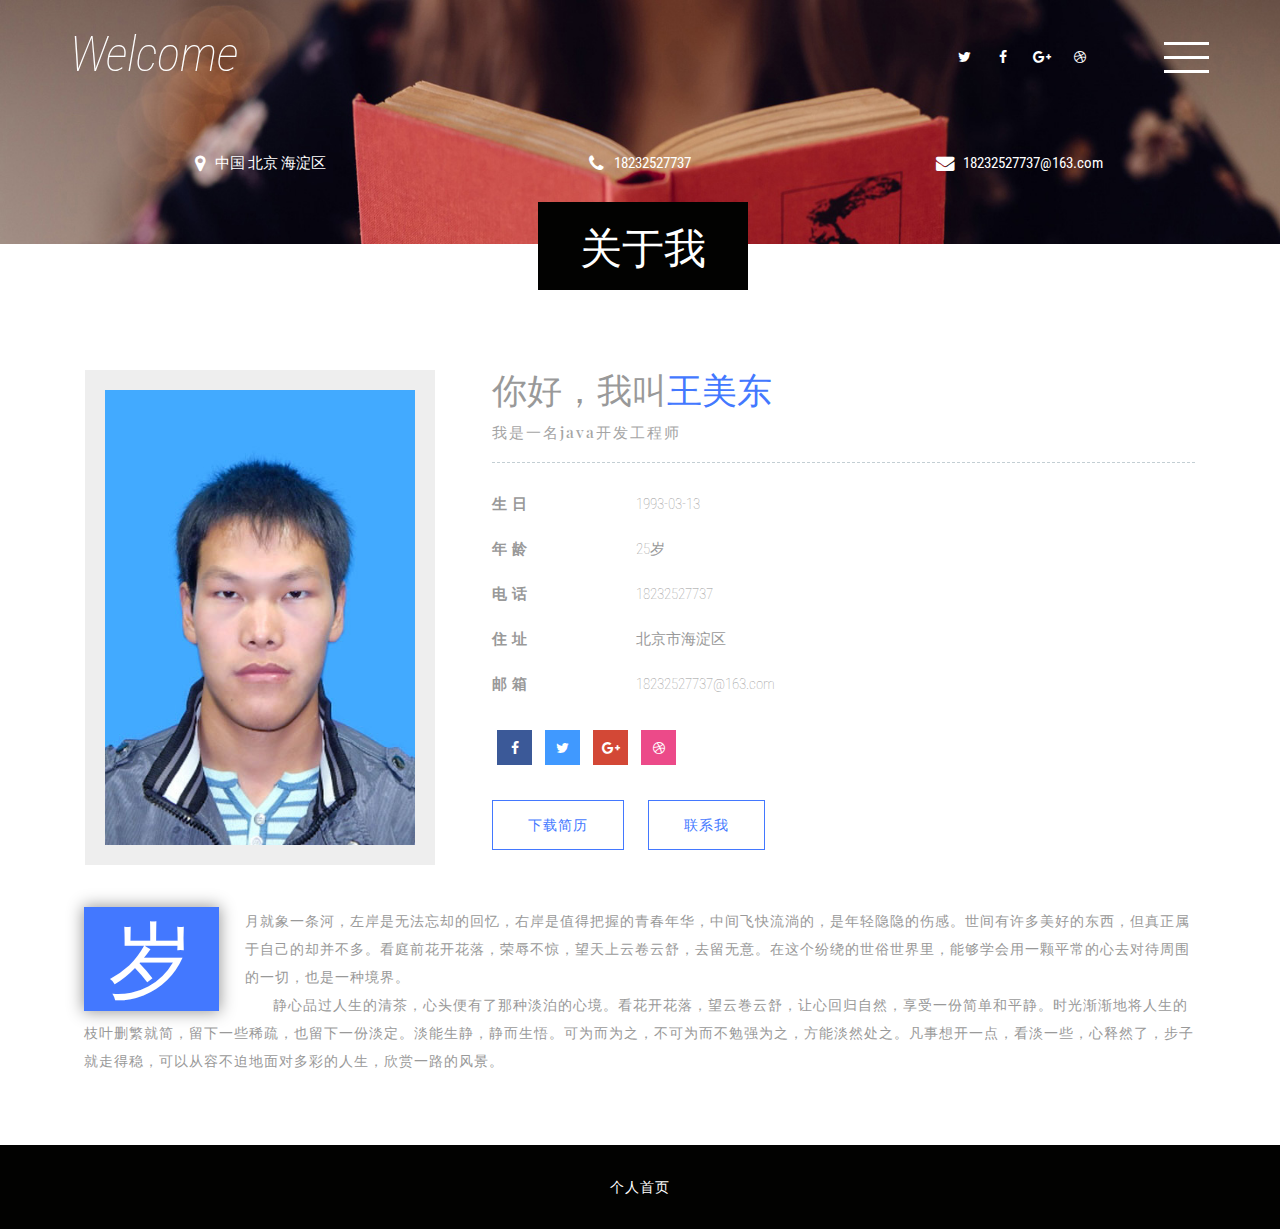
<file: about.html>
<!DOCTYPE html>
<html lang="en">
<head>
<title>关于我</title>
<meta name="viewport" content="width=device-width, initial-scale=1">
<meta http-equiv="Content-Type" content="text/html; charset=utf-8" />
<meta name="keywords" content="" />
<script type="application/x-javascript"> addEventListener("load", function() { setTimeout(hideURLbar, 0); }, false); function hideURLbar(){ window.scrollTo(0,1); } </script>
<!-- Custom Theme files -->
<link href="css/bootstrap.css" type="text/css" rel="stylesheet" media="all">
<link href="css/style.css" type="text/css" rel="stylesheet" media="all">   
<link href="css/font-awesome.css" rel="stylesheet"> <!-- font-awesome icons --> 
<!-- //Custom Theme files --> 
<!-- js -->
<script src="js/jquery-2.2.3.min.js"></script> 
<!-- //js -->
<!-- web-fonts -->    
<link href="http://fonts.googleapis.com/css?family=Roboto+Condensed:300,300i,400,400i,700,700i" rel="stylesheet">
<link href="http://fonts.googleapis.com/css?family=Playfair+Display:400,400i,700,700i,900,900i" rel="stylesheet">
<!-- //web-fonts -->
</head>
<body> 
	<!-- banner -->
	<div class="banner about-w3banner">
		<div class="banner-w3lsinfo"> 
			<!-- header -->
			<div class="header">
				<div class="container">
					<div class="logo">
						<h1><a href="index.html">Welcome</a></h1>
					</div> 
					<div class="menu">
						<a href="#" class="navicon"></a> 
						<div class="toggle effect-3"> 
							<ul class="toggle-menu">
								<li><a href="index.html">首页</a></li>
								<li><a href="about.html" class="active">关于我</a></li>
								<li><a href="skills.html">技能</a></li>
								<li><a href="experience.html">经验</a></li>
								<li><a href="education.html">公司</a></li>
								<li><a href="projects.html">我的项目</a></li>
							</ul>
						</div> 
					</div>   
					<div class="social-w3licon">
						<a href="#" class="social-button twitter"><i class="fa fa-twitter"></i></a>
						<a href="#" class="social-button facebook"><i class="fa fa-facebook"></i></a> 
						<a href="#" class="social-button google"><i class="fa fa-google-plus"></i></a> 
						<a href="#" class="social-button dribbble"><i class="fa fa-dribbble"></i></a> 
					</div>
					<div class="clearfix"></div>
				</div>
			</div>
			<!-- //header -->  
			<div class="w3agile-address"> 
				<div class="container"> 
					<ul>
						<li><i class="fa fa-map-marker" aria-hidden="true"></i>中国 北京 海淀区</li>
						<li><i class="fa fa-phone" aria-hidden="true"> </i>18232527737</li>
						<li><i class="fa fa-envelope" aria-hidden="true"></i><a href="http://18232527737@163.com">18232527737@163.com</a></li>
					</ul>
				</div> 
			</div> 
		</div>
	</div>
	<!-- //banner -->  
	<!-- about -->
	<div class="about">
		<div class="container">
			<div class="w3ls-title">
				<h2 class="agileits-title">关于我</h2>
			</div>
			<div class="about-agileinfo"> 
				<div class="col-md-4 col-sm-4 about-left ">
					<img src="images/resume.jpg" class="img-responsive" alt=""/>
				</div>
				<div class="col-md-8 col-sm-8 about-right wthree">
					<h3>你好，我叫<span>王美东</span></h3>
					<h4>我是一名java开发工程师</h4>
					<ul class="address">
						<li>
							<ul class="agileits-address-text ">
								<li><b>生日</b></li>
								<li>1993-03-13</li>
							</ul>
						</li>
						<li>
							<ul class="agileits-address-text">
								<li><b>年龄</b></li>
								<li>25岁</li>
							</ul>
						</li>
						<li>
							<ul class="agileits-address-text">
								<li><b>电话</b></li>
								<li>18232527737</li>
							</ul>
						</li>
						<li>
							<ul class="agileits-address-text">
								<li><b>住址</b></li>
								<li>北京市海淀区</li>
							</ul>
						</li>
						<li>
							<ul class="agileits-address-text">
								<li><b>邮箱</b></li>
								<li><a href="http://18232527737@163.com">18232527737@163.com</a></li>
							</ul>
						</li>
					</ul> 
					<div class="social-wthree-icons">
						<ul>
							<li><a href="#" class="fa fa-facebook icon icon-border facebook"> </a></li>
							<li><a href="#" class="fa fa-twitter icon icon-border twitter"> </a></li>
							<li><a href="#" class="fa fa-google-plus icon icon-border googleplus"> </a></li>
							<li><a href="#" class="fa fa-dribbble icon icon-border dribbble"> </a></li> 
						</ul>
						<div class="clearfix"> </div>
					</div> 
					<div class="hire-w3lgrids">
						<a href="resume.pdf" download="resume.pdf" class="wthree-more nina" data-text="下载简历"> 
							<span>下</span><span>载</span><span>简</span><span>历</span>
						</a>
						<a href="tel:18232527737" class="wthree-more w3more1 nina" data-text="联系我"> 
							<span>联</span><span>系</span><span>我</span>
						</a>
					</div>  
				</div> 
				<div class="clearfix"> </div> 
				<div class="about-text agileits-w3layouts"> 
					<p>岁月就象一条河，左岸是无法忘却的回忆，右岸是值得把握的青春年华，中间飞快流淌的，是年轻隐隐的伤感。世间有许多美好的东西，但真正属于自己的却并不多。看庭前花开花落，荣辱不惊，望天上云卷云舒，去留无意。在这个纷绕的世俗世界里，能够学会用一颗平常的心去对待周围的一切，也是一种境界。<br/>&nbsp;&nbsp;&nbsp;&nbsp;&nbsp;&nbsp;&nbsp;静心品过人生的清茶，心头便有了那种淡泊的心境。看花开花落，望云巻云舒，让心回归自然，享受一份简单和平静。时光渐渐地将人生的枝叶删繁就简，留下一些稀疏，也留下一份淡定。淡能生静，静而生悟。可为而为之，不可为而不勉强为之，方能淡然处之。凡事想开一点，看淡一些，心释然了，步子就走得稳，可以从容不迫地面对多彩的人生，欣赏一路的风景。</p>
				</div>
			</div> 
		</div>
	</div>
	<!-- //about -->
	<!-- footer -->  
	<div class="w3agile-footer">
		<div class="container"> 
			<p>个人首页</p>
		</div>
	</div>
	<!-- //footer --> 
	<!-- menu-js -->
	<script>
		$('.navicon').on('click', function (e) {
		  e.preventDefault();
		  $(this).toggleClass('navicon--active');
		  $('.toggle').toggleClass('toggle--active');
		});
	</script> 
	<!-- //menu-js --> 
	<!-- Bootstrap core JavaScript
    ================================================== -->
    <!-- Placed at the end of the document so the pages load faster -->
    <script src="js/bootstrap.js"></script>
</body>
</html>
</file>
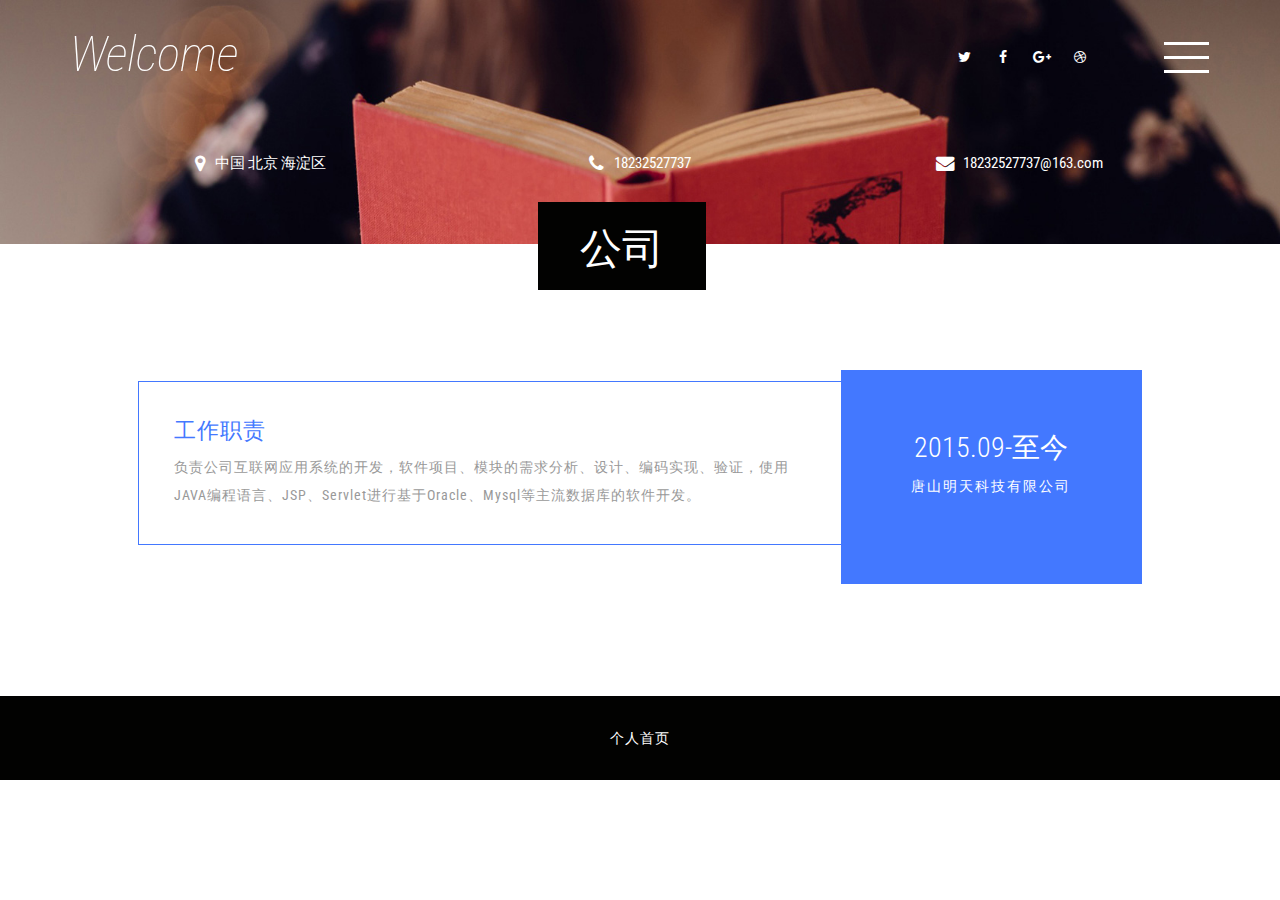
<file: education.html>
<!DOCTYPE html>
<html lang="en">
<head>
<title>公司</title>
<meta name="viewport" content="width=device-width, initial-scale=1">
<meta http-equiv="Content-Type" content="text/html; charset=utf-8" />
<meta name="keywords" content="" />
<script type="application/x-javascript"> addEventListener("load", function() { setTimeout(hideURLbar, 0); }, false); function hideURLbar(){ window.scrollTo(0,1); } </script>
<!-- Custom Theme files -->
<link href="css/bootstrap.css" type="text/css" rel="stylesheet" media="all">
<link href="css/style.css" type="text/css" rel="stylesheet" media="all">   
<link href="css/font-awesome.css" rel="stylesheet"> <!-- font-awesome icons --> 
<!-- //Custom Theme files --> 
<!-- js -->
<script src="js/jquery-2.2.3.min.js"></script>  
<!-- //js -->
<!-- web-fonts -->    
<link href="http://fonts.googleapis.com/css?family=Roboto+Condensed:300,300i,400,400i,700,700i" rel="stylesheet">
<link href="http://fonts.googleapis.com/css?family=Playfair+Display:400,400i,700,700i,900,900i" rel="stylesheet">
<!-- //web-fonts -->
</head>
<body> 
	<!-- banner -->
	<div class="banner about-w3banner">
		<div class="banner-w3lsinfo"> 
			<!-- header -->
			<div class="header">
				<div class="container">
					<div class="logo">
						<h1><a href="index.html">Welcome</a></h1>
					</div> 
					<div class="menu">
						<a href="#" class="navicon"></a> 
						<div class="toggle effect-3"> 
							<ul class="toggle-menu">
								<li><a href="index.html">首页</a></li>
								<li><a href="about.html">关于我</a></li>
								<li><a href="skills.html">技能</a></li>
								<li><a href="experience.html">经验</a></li>
								<li><a href="education.html" class="active">公司</a></li>
								<li><a href="projects.html">我的项目</a></li>
							</ul>
						</div> 
					</div>   
					<div class="social-w3licon">
						<a href="#" class="social-button twitter"><i class="fa fa-twitter"></i></a>
						<a href="#" class="social-button facebook"><i class="fa fa-facebook"></i></a> 
						<a href="#" class="social-button google"><i class="fa fa-google-plus"></i></a> 
						<a href="#" class="social-button dribbble"><i class="fa fa-dribbble"></i></a> 
					</div>
					<div class="clearfix"></div>
				</div>
			</div>
			<!-- //header -->  
			<div class="w3agile-address"> 
				<div class="container"> 
					<ul>
						<li><i class="fa fa-map-marker" aria-hidden="true"></i>中国 北京 海淀区</li>
						<li><i class="fa fa-phone" aria-hidden="true"> </i>18232527737</li>
						<li><i class="fa fa-envelope" aria-hidden="true"></i><a href="http://18232527737@163.com">18232527737@163.com</a></li>
					</ul>
				</div> 
			</div> 
		</div>
	</div>
	<!-- //banner -->  
	<!-- education -->
	<div class="about education">
		<div class="container">
			<div class="w3ls-title">
				<h2 class="agileits-title">公司</h2>
			</div>
			<div class="w3-agileits-expinfo">    
				<div class="experience-grids experience-grids-btm">
					<div class="experience-left" style="height: 214px;">
						<h6>2015.09-至今</h6>
						<h5>唐山明天科技有限公司</h5>
					</div>
					<div class="experience-right">
						<h4>工作职责</h4>
						<p>负责公司互联网应用系统的开发，软件项目、模块的需求分析、设计、编码实现、验证，使用JAVA编程语言、JSP、Servlet进行基于Oracle、Mysql等主流数据库的软件开发。</p>
					</div>
					<div class="clearfix"> </div>
				</div>  
			</div>
		</div>
	</div>
	<!-- //education -->
	<!-- footer -->  
	<div class="w3agile-footer">
		<div class="container"> 
			<p>个人首页</p>
		</div>
	</div>
	<!-- //footer --> 
	<!-- menu-js -->
	<script>
		$('.navicon').on('click', function (e) {
		  e.preventDefault();
		  $(this).toggleClass('navicon--active');
		  $('.toggle').toggleClass('toggle--active');
		});
	</script> 
	<!-- //menu-js --> 
	<!-- Bootstrap core JavaScript
    ================================================== -->
    <!-- Placed at the end of the document so the pages load faster -->
    <script src="js/bootstrap.js"></script>
</body>
</html>
</file>
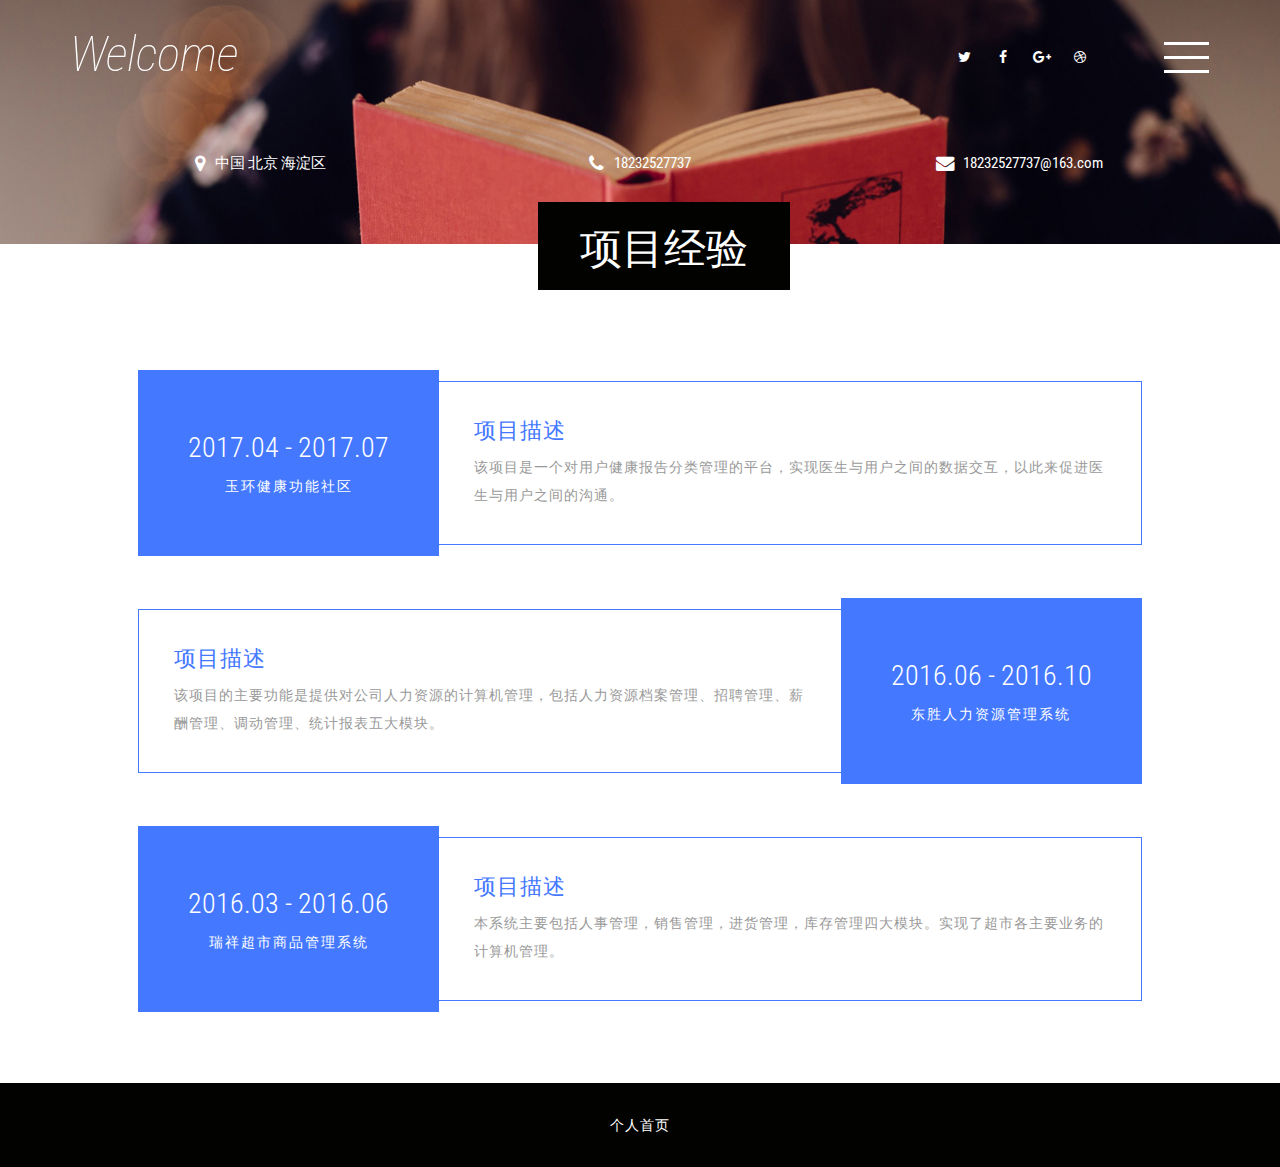
<file: experience.html>
<!DOCTYPE html>
<html lang="en">
<head>
<title>项目经验</title>
<meta name="viewport" content="width=device-width, initial-scale=1">
<meta http-equiv="Content-Type" content="text/html; charset=utf-8" />
<meta name="keywords" content="" />
<script type="application/x-javascript"> addEventListener("load", function() { setTimeout(hideURLbar, 0); }, false); function hideURLbar(){ window.scrollTo(0,1); } </script>
<!-- Custom Theme files -->
<link href="css/bootstrap.css" type="text/css" rel="stylesheet" media="all">
<link href="css/style.css" type="text/css" rel="stylesheet" media="all">   
<link href="css/font-awesome.css" rel="stylesheet"> <!-- font-awesome icons --> 
<!-- //Custom Theme files --> 
<!-- js -->
<script src="js/jquery-2.2.3.min.js"></script>  
<!-- //js -->
<!-- web-fonts -->    
<link href="http://fonts.googleapis.com/css?family=Roboto+Condensed:300,300i,400,400i,700,700i" rel="stylesheet">
<link href="http://fonts.googleapis.com/css?family=Playfair+Display:400,400i,700,700i,900,900i" rel="stylesheet">
<!-- //web-fonts -->
</head>
<body> 
	<!-- banner -->
	<div class="banner about-w3banner">
		<div class="banner-w3lsinfo"> 
			<!-- header -->
			<div class="header">
				<div class="container">
					<div class="logo">
						<h1><a href="index.html">Welcome</a></h1>
					</div> 
					<div class="menu">
						<a href="#" class="navicon"></a> 
						<div class="toggle effect-3"> 
							<ul class="toggle-menu">
								<li><a href="index.html">首页</a></li>
								<li><a href="about.html">关于我</a></li>
								<li><a href="skills.html">技能</a></li>
								<li><a href="experience.html" class="active">经验</a></li>
								<li><a href="education.html">公司</a></li>
								<li><a href="projects.html">我的项目</a></li>
							</ul>
						</div> 
					</div>   
					<div class="social-w3licon">
						<a href="#" class="social-button twitter"><i class="fa fa-twitter"></i></a>
						<a href="#" class="social-button facebook"><i class="fa fa-facebook"></i></a> 
						<a href="#" class="social-button google"><i class="fa fa-google-plus"></i></a> 
						<a href="#" class="social-button dribbble"><i class="fa fa-dribbble"></i></a> 
					</div>
					<div class="clearfix"> </div>
				</div>
			</div>
			<!-- //header -->  
			<div class="w3agile-address"> 
				<div class="container"> 
					<ul>
						<li><i class="fa fa-map-marker" aria-hidden="true"></i>中国 北京 海淀区</li>
						<li><i class="fa fa-phone" aria-hidden="true"> </i>18232527737</li>
						<li><i class="fa fa-envelope" aria-hidden="true"></i><a href="http://18232527737@163.com">18232527737@163.com</a></li>
					</ul>
				</div> 
			</div> 
		</div>
	</div>
	<!-- //banner -->  
	<!-- experience -->
	<div class="about experience">
		<div class="container">
			<div class="w3ls-title">
				<h2 class="agileits-title">项目经验</h2>
			</div>
			<div class="w3-agileits-expinfo">
				<a href="experience1.html">
					<div class="experience-grids">
						<div class="experience-left">
							<h6>2017.04 - 2017.07 </h6>
							<h5>玉环健康功能社区</h5>
						</div>
						<div class="experience-right">
							<h4>项目描述</h4>
							<p>该项目是一个对用户健康报告分类管理的平台，实现医生与用户之间的数据交互，以此来促进医生与用户之间的沟通。</p>
						</div>
						<div class="clearfix"> </div>
					</a>
				</div> 
				<a href="experience2.html">
				<div class="experience-grids experience-grids-btm">
					<div class="experience-left">
						<h6>2016.06 - 2016.10</h6>
						<h5>东胜人力资源管理系统</h5>
					</div>
					<div class="experience-right">
						<h4>项目描述</h4>
						<p>该项目的主要功能是提供对公司人力资源的计算机管理，包括人力资源档案管理、招聘管理、薪酬管理、调动管理、统计报表五大模块。</p>
					</div>
					<div class="clearfix"> </div>
				</div>
				</a>
				<a href="experience3.html">
				<div class="experience-grids w3-agileits">
					<div class="experience-left">
						<h6>2016.03 - 2016.06</h6>
						<h5>瑞祥超市商品管理系统 </h5>
					</div>
					<div class="experience-right">
						<h4>项目描述</h4>
						<p>本系统主要包括人事管理，销售管理，进货管理，库存管理四大模块。实现了超市各主要业务的计算机管理。</p>
					</div>
					<div class="clearfix"> </div>
				</div> 
				</a>
			</div>
		</div>
	</div>
	<!-- //experience -->
	<!-- footer -->  
	<div class="w3agile-footer">
		<div class="container"> 
			<p>个人首页</p>
		</div>
	</div>
	<!-- //footer --> 
	<!-- menu-js -->
	<script>
		$('.navicon').on('click', function (e) {
		  e.preventDefault();
		  $(this).toggleClass('navicon--active');
		  $('.toggle').toggleClass('toggle--active');
		});
	</script> 
	<!-- //menu-js --> 
	<!-- Bootstrap core JavaScript
    ================================================== -->
    <!-- Placed at the end of the document so the pages load faster -->
    <script src="js/bootstrap.js"></script>
</body>
</html>
</file>
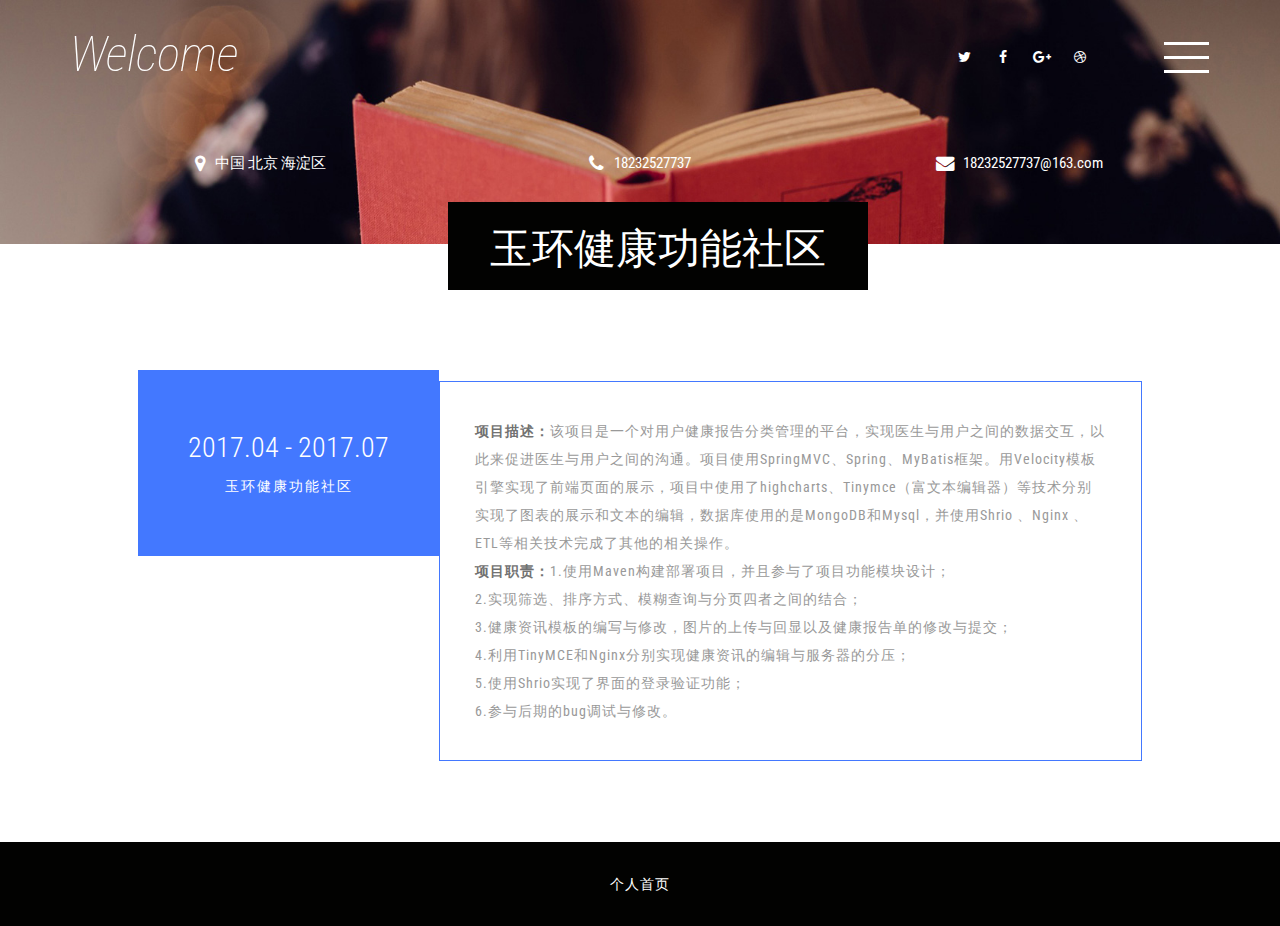
<file: experience1.html>
<!DOCTYPE html>
<html lang="en">
<head>
<title>玉环健康功能社区</title>
<meta name="viewport" content="width=device-width, initial-scale=1">
<meta http-equiv="Content-Type" content="text/html; charset=utf-8" />
<meta name="keywords" content="" />
<script type="application/x-javascript"> addEventListener("load", function() { setTimeout(hideURLbar, 0); }, false); function hideURLbar(){ window.scrollTo(0,1); } </script>
<!-- Custom Theme files -->
<link href="css/bootstrap.css" type="text/css" rel="stylesheet" media="all">
<link href="css/style.css" type="text/css" rel="stylesheet" media="all">   
<link href="css/font-awesome.css" rel="stylesheet"> <!-- font-awesome icons --> 
<!-- //Custom Theme files --> 
<!-- js -->
<script src="js/jquery-2.2.3.min.js"></script>  
<!-- //js -->
<!-- web-fonts -->    
<link href="http://fonts.googleapis.com/css?family=Roboto+Condensed:300,300i,400,400i,700,700i" rel="stylesheet">
<link href="http://fonts.googleapis.com/css?family=Playfair+Display:400,400i,700,700i,900,900i" rel="stylesheet">
<!-- //web-fonts -->
</head>
<body> 
	<!-- banner -->
	<div class="banner about-w3banner">
		<div class="banner-w3lsinfo"> 
			<!-- header -->
			<div class="header">
				<div class="container">
					<div class="logo">
						<h1><a href="index.html">Welcome</a></h1>
					</div> 
					<div class="menu">
						<a href="#" class="navicon"></a> 
						<div class="toggle effect-3"> 
							<ul class="toggle-menu">
								<li><a href="index.html">首页</a></li>
								<li><a href="about.html">关于我</a></li>
								<li><a href="skills.html">技能</a></li>
								<li><a href="experience.html" class="active">经验</a></li>
								<li><a href="education.html">公司</a></li>
								<li><a href="projects.html">我的项目</a></li>
							</ul>
						</div> 
					</div>   
					<div class="social-w3licon">
						<a href="#" class="social-button twitter"><i class="fa fa-twitter"></i></a>
						<a href="#" class="social-button facebook"><i class="fa fa-facebook"></i></a> 
						<a href="#" class="social-button google"><i class="fa fa-google-plus"></i></a> 
						<a href="#" class="social-button dribbble"><i class="fa fa-dribbble"></i></a> 
					</div>
					<div class="clearfix"> </div>
				</div>
			</div>
			<!-- //header -->  
			<div class="w3agile-address"> 
				<div class="container"> 
					<ul>
						<li><i class="fa fa-map-marker" aria-hidden="true"></i>中国 北京 海淀区</li>
						<li><i class="fa fa-phone" aria-hidden="true"> </i>18232527737</li>
						<li><i class="fa fa-envelope" aria-hidden="true"></i><a href="http://18232527737@163.com">18232527737@163.com</a></li>
					</ul>
				</div> 
			</div> 
		</div>
	</div>
	<!-- //banner -->  
	<!-- experience -->
	<div class="about experience">
		<div class="container">
			<div class="w3ls-title">
				<h2 class="agileits-title" style="left:35%;">玉环健康功能社区</h2>
			</div>
			<div class="w3-agileits-expinfo">  
				<div class="experience-grids">
					<div class="experience-left">
						<a href="experience.html"><h6>2017.04 - 2017.07 </h6>
						<h5>玉环健康功能社区</h5></a>
					</div>
					<div class="experience-right" style="border-left: 1px solid #4378ff;">
						<p><strong style="color:#727272;">项目描述：</strong>该项目是一个对用户健康报告分类管理的平台，实现医生与用户之间的数据交互，以此来促进医生与用户之间的沟通。项目使用SpringMVC、Spring、MyBatis框架。用Velocity模板引擎实现了前端页面的展示，项目中使用了highcharts、Tinymce（富文本编辑器）等技术分别实现了图表的展示和文本的编辑，数据库使用的是MongoDB和Mysql，并使用Shrio 、Nginx 、ETL等相关技术完成了其他的相关操作。</p>
						<p><strong style="color:#727272;">项目职责：</strong>1.使用Maven构建部署项目，并且参与了项目功能模块设计；<br/>
						2.实现筛选、排序方式、模糊查询与分页四者之间的结合；<br/>
						3.健康资讯模板的编写与修改，图片的上传与回显以及健康报告单的修改与提交；<br/>
						4.利用TinyMCE和Nginx分别实现健康资讯的编辑与服务器的分压；<br/>
						5.使用Shrio实现了界面的登录验证功能；<br/>
						6.参与后期的bug调试与修改。<br/></p>
						<div class="clearfix"> </div>
					</div>
				</div> 
			</div>
		</div>
	</div>
	<!-- //experience -->
	<!-- footer -->  
	<div class="w3agile-footer">
		<div class="container"> 
			<p>个人首页</p>
		</div>
	</div>
	<!-- //footer --> 
	<!-- menu-js -->
	<script>
		$('.navicon').on('click', function (e) {
		  e.preventDefault();
		  $(this).toggleClass('navicon--active');
		  $('.toggle').toggleClass('toggle--active');
		});
	</script> 
	<!-- //menu-js --> 
	<!-- Bootstrap core JavaScript
    ================================================== -->
    <!-- Placed at the end of the document so the pages load faster -->
    <script src="js/bootstrap.js"></script>
</body>
</html>
</file>
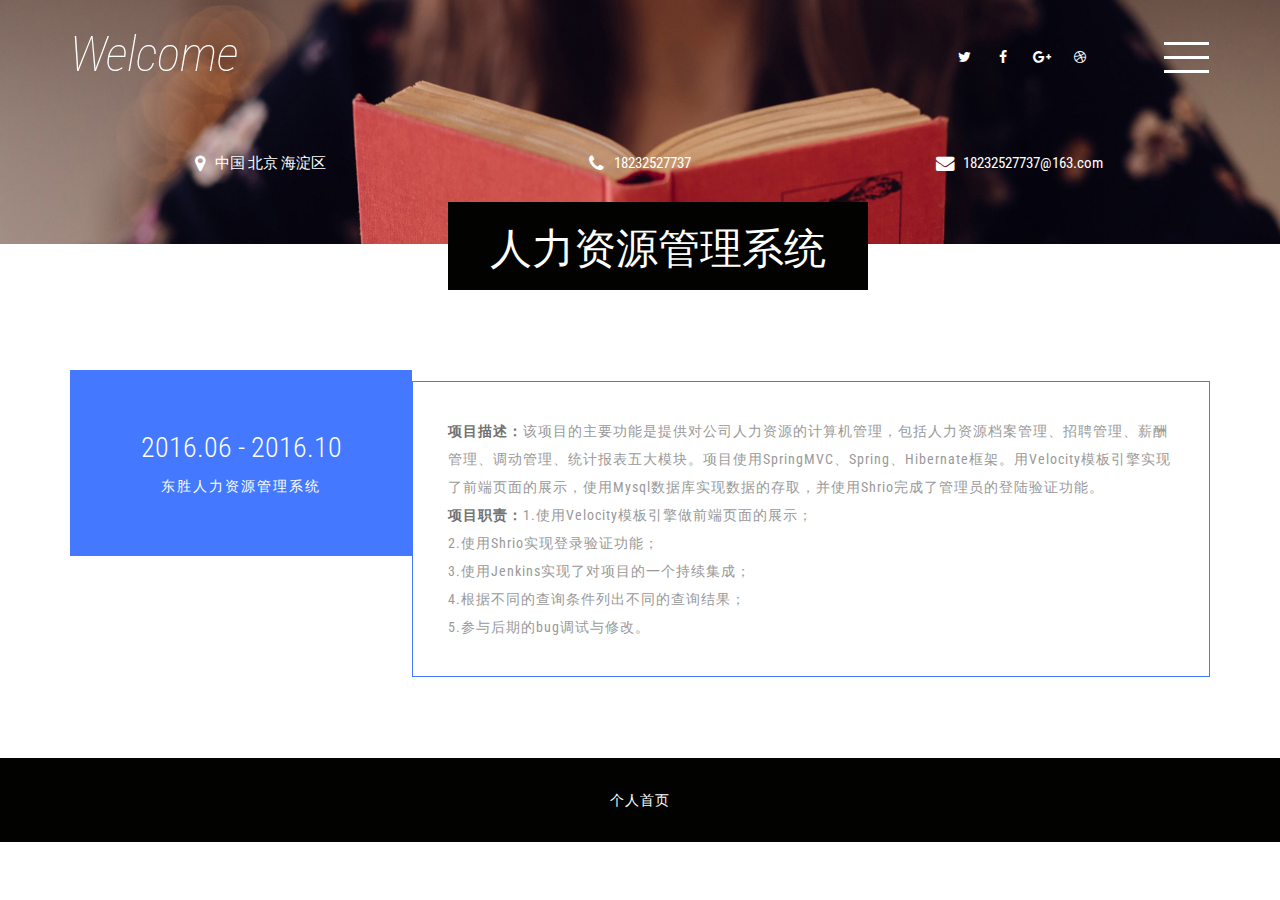
<file: experience2.html>
<!DOCTYPE html>
<html lang="en">
<head>
<title>人力资源管理系统</title>
<meta name="viewport" content="width=device-width, initial-scale=1">
<meta http-equiv="Content-Type" content="text/html; charset=utf-8" />
<meta name="keywords" content="" />
<script type="application/x-javascript"> addEventListener("load", function() { setTimeout(hideURLbar, 0); }, false); function hideURLbar(){ window.scrollTo(0,1); } </script>
<!-- Custom Theme files -->
<link href="css/bootstrap.css" type="text/css" rel="stylesheet" media="all">
<link href="css/style.css" type="text/css" rel="stylesheet" media="all">   
<link href="css/font-awesome.css" rel="stylesheet"> <!-- font-awesome icons --> 
<!-- //Custom Theme files --> 
<!-- js -->
<script src="js/jquery-2.2.3.min.js"></script>  
<!-- //js -->
<!-- web-fonts -->    
<link href="http://fonts.googleapis.com/css?family=Roboto+Condensed:300,300i,400,400i,700,700i" rel="stylesheet">
<link href="http://fonts.googleapis.com/css?family=Playfair+Display:400,400i,700,700i,900,900i" rel="stylesheet">
<!-- //web-fonts -->
</head>
<body> 
	<!-- banner -->
	<div class="banner about-w3banner">
		<div class="banner-w3lsinfo"> 
			<!-- header -->
			<div class="header">
				<div class="container">
					<div class="logo">
						<h1><a href="index.html">Welcome</a></h1>
					</div> 
					<div class="menu">
						<a href="#" class="navicon"></a> 
						<div class="toggle effect-3"> 
							<ul class="toggle-menu">
								<li><a href="index.html">首页</a></li>
								<li><a href="about.html">关于我</a></li>
								<li><a href="skills.html">技能</a></li>
								<li><a href="experience.html" class="active">经验</a></li>
								<li><a href="education.html">教育</a></li>
								<li><a href="projects.html">我的项目</a></li>
							</ul>
						</div> 
					</div>   
					<div class="social-w3licon">
						<a href="#" class="social-button twitter"><i class="fa fa-twitter"></i></a>
						<a href="#" class="social-button facebook"><i class="fa fa-facebook"></i></a> 
						<a href="#" class="social-button google"><i class="fa fa-google-plus"></i></a> 
						<a href="#" class="social-button dribbble"><i class="fa fa-dribbble"></i></a> 
					</div>
					<div class="clearfix"> </div>
				</div>
			</div>
			<!-- //header -->  
			<div class="w3agile-address"> 
				<div class="container"> 
					<ul>
						<li><i class="fa fa-map-marker" aria-hidden="true"></i>中国 北京 海淀区</li>
						<li><i class="fa fa-phone" aria-hidden="true"> </i>18232527737</li>
						<li><i class="fa fa-envelope" aria-hidden="true"></i><a href="http://18232527737@163.com">18232527737@163.com</a></li>
					</ul>
				</div> 
			</div> 
		</div>
	</div>
	<!-- //banner -->  
	<!-- experience -->
	<div class="about experience">
		<div class="container">
			<div class="w3ls-title">
				<h2 class="agileits-title" style="left:35%;">人力资源管理系统</h2>
			</div>
			<div class="w3-agileits-expinfo">  
				<div class="experience-left">
					<a href="experience.html"><h6>2016.06 - 2016.10</h6>
					<h5>东胜人力资源管理系统</h5></a>
				</div>
				<div class="experience-right" style="border-left: 1px solid #4378ff;">
					<p><strong style="color:#727272;">项目描述：</strong>该项目的主要功能是提供对公司人力资源的计算机管理，包括人力资源档案管理、招聘管理、薪酬管理、调动管理、统计报表五大模块。项目使用SpringMVC、Spring、Hibernate框架。用Velocity模板引擎实现了前端页面的展示，使用Mysql数据库实现数据的存取，并使用Shrio完成了管理员的登陆验证功能。</p>
					<p><strong style="color:#727272;">项目职责：</strong>1.使用Velocity模板引擎做前端页面的展示；<br/>
					2.使用Shrio实现登录验证功能；<br/>
					3.使用Jenkins实现了对项目的一个持续集成；<br/>
					4.根据不同的查询条件列出不同的查询结果；<br/>
					5.参与后期的bug调试与修改。<br/></p>
					<div class="clearfix"> </div>
				</div>
			</div>
		</div>
	</div>
	<!-- //experience -->
	<!-- footer -->  
	<div class="w3agile-footer">
		<div class="container"> 
			<p>个人首页</p>
		</div>
	</div>
	<!-- //footer --> 
	<!-- menu-js -->
	<script>
		$('.navicon').on('click', function (e) {
		  e.preventDefault();
		  $(this).toggleClass('navicon--active');
		  $('.toggle').toggleClass('toggle--active');
		});
	</script> 
	<!-- //menu-js --> 
	<!-- Bootstrap core JavaScript
    ================================================== -->
    <!-- Placed at the end of the document so the pages load faster -->
    <script src="js/bootstrap.js"></script>
</body>
</html>
</file>
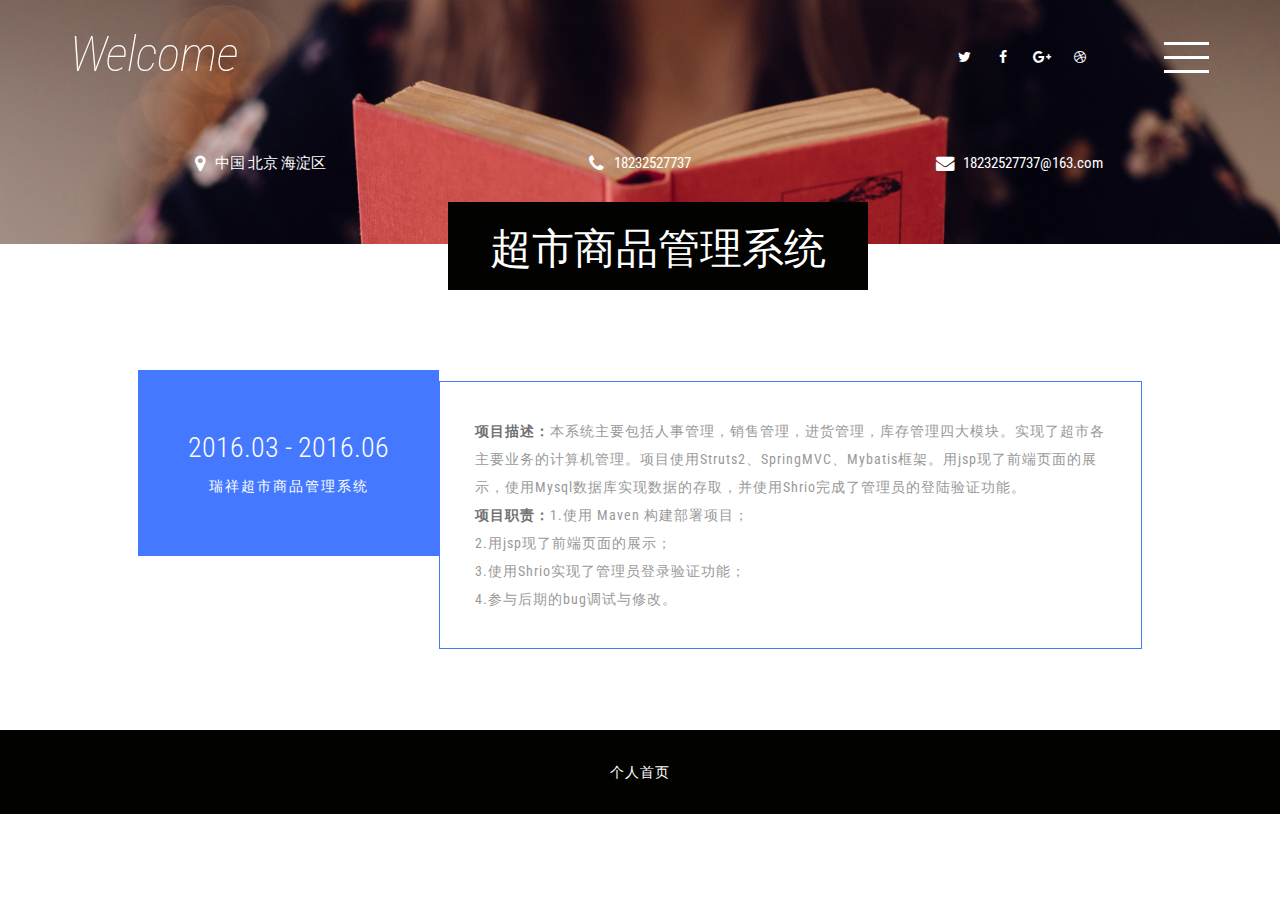
<file: experience3.html>
<!DOCTYPE html>
<html lang="en">
<head>
<title>超市商品管理系统</title>
<meta name="viewport" content="width=device-width, initial-scale=1">
<meta http-equiv="Content-Type" content="text/html; charset=utf-8" />
<meta name="keywords" content="" />
<script type="application/x-javascript"> addEventListener("load", function() { setTimeout(hideURLbar, 0); }, false); function hideURLbar(){ window.scrollTo(0,1); } </script>
<!-- Custom Theme files -->
<link href="css/bootstrap.css" type="text/css" rel="stylesheet" media="all">
<link href="css/style.css" type="text/css" rel="stylesheet" media="all">   
<link href="css/font-awesome.css" rel="stylesheet"> <!-- font-awesome icons --> 
<!-- //Custom Theme files --> 
<!-- js -->
<script src="js/jquery-2.2.3.min.js"></script>  
<!-- //js -->
<!-- web-fonts -->    
<link href="http://fonts.googleapis.com/css?family=Roboto+Condensed:300,300i,400,400i,700,700i" rel="stylesheet">
<link href="http://fonts.googleapis.com/css?family=Playfair+Display:400,400i,700,700i,900,900i" rel="stylesheet">
<!-- //web-fonts -->
</head>
<body> 
	<!-- banner -->
	<div class="banner about-w3banner">
		<div class="banner-w3lsinfo"> 
			<!-- header -->
			<div class="header">
				<div class="container">
					<div class="logo">
						<h1><a href="index.html">Welcome</a></h1>
					</div> 
					<div class="menu">
						<a href="#" class="navicon"></a> 
						<div class="toggle effect-3"> 
							<ul class="toggle-menu">
								<li><a href="index.html">首页</a></li>
								<li><a href="about.html">关于我</a></li>
								<li><a href="skills.html">技能</a></li>
								<li><a href="experience.html" class="active">经验</a></li>
								<li><a href="education.html">公司</a></li>
								<li><a href="projects.html">我的项目</a></li>
							</ul>
						</div> 
					</div>   
					<div class="social-w3licon">
						<a href="#" class="social-button twitter"><i class="fa fa-twitter"></i></a>
						<a href="#" class="social-button facebook"><i class="fa fa-facebook"></i></a> 
						<a href="#" class="social-button google"><i class="fa fa-google-plus"></i></a> 
						<a href="#" class="social-button dribbble"><i class="fa fa-dribbble"></i></a> 
					</div>
					<div class="clearfix"> </div>
				</div>
			</div>
			<!-- //header -->  
			<div class="w3agile-address"> 
				<div class="container"> 
					<ul>
						<li><i class="fa fa-map-marker" aria-hidden="true"></i>中国 北京 海淀区</li>
						<li><i class="fa fa-phone" aria-hidden="true"> </i>18232527737</li>
						<li><i class="fa fa-envelope" aria-hidden="true"></i><a href="http://18232527737@163.com">18232527737@163.com</a></li>
					</ul>
				</div> 
			</div> 
		</div>
	</div>
	<!-- //banner -->  
	<!-- experience -->
	<div class="about experience">
		<div class="container">
			<div class="w3ls-title">
				<h2 class="agileits-title" style="left:35%;">超市商品管理系统</h2>
			</div>
			<div class="w3-agileits-expinfo">  
				<div class="experience-grids w3-agileits">
					<div class="experience-left">
						<a href="experience.html"><h6>2016.03 - 2016.06</h6>
						<h5>瑞祥超市商品管理系统 </h5></a>
					</div>
					<div class="experience-right"  style="border-left: 1px solid #4378ff;">
						<p><strong style="color:#727272;">项目描述：</strong>本系统主要包括人事管理，销售管理，进货管理，库存管理四大模块。实现了超市各主要业务的计算机管理。项目使用Struts2、SpringMVC、Mybatis框架。用jsp现了前端页面的展示，使用Mysql数据库实现数据的存取，并使用Shrio完成了管理员的登陆验证功能。</p>
						<p><strong style="color:#727272;">项目职责：</strong>1.使用 Maven 构建部署项目；<br/>
						2.用jsp现了前端页面的展示；<br/>
						3.使用Shrio实现了管理员登录验证功能；<br/>
						4.参与后期的bug调试与修改。<br/></p>
						<div class="clearfix"> </div>
					</div>
				</div> 
			</div>
		</div>
	</div>
	<!-- //experience -->
	<!-- footer -->  
	<div class="w3agile-footer">
		<div class="container"> 
			<p>个人首页</p>
		</div>
	</div>
	<!-- //footer --> 
	<!-- menu-js -->
	<script>
		$('.navicon').on('click', function (e) {
		  e.preventDefault();
		  $(this).toggleClass('navicon--active');
		  $('.toggle').toggleClass('toggle--active');
		});
	</script> 
	<!-- //menu-js --> 
	<!-- Bootstrap core JavaScript
    ================================================== -->
    <!-- Placed at the end of the document so the pages load faster -->
    <script src="js/bootstrap.js"></script>
</body>
</html>
</file>
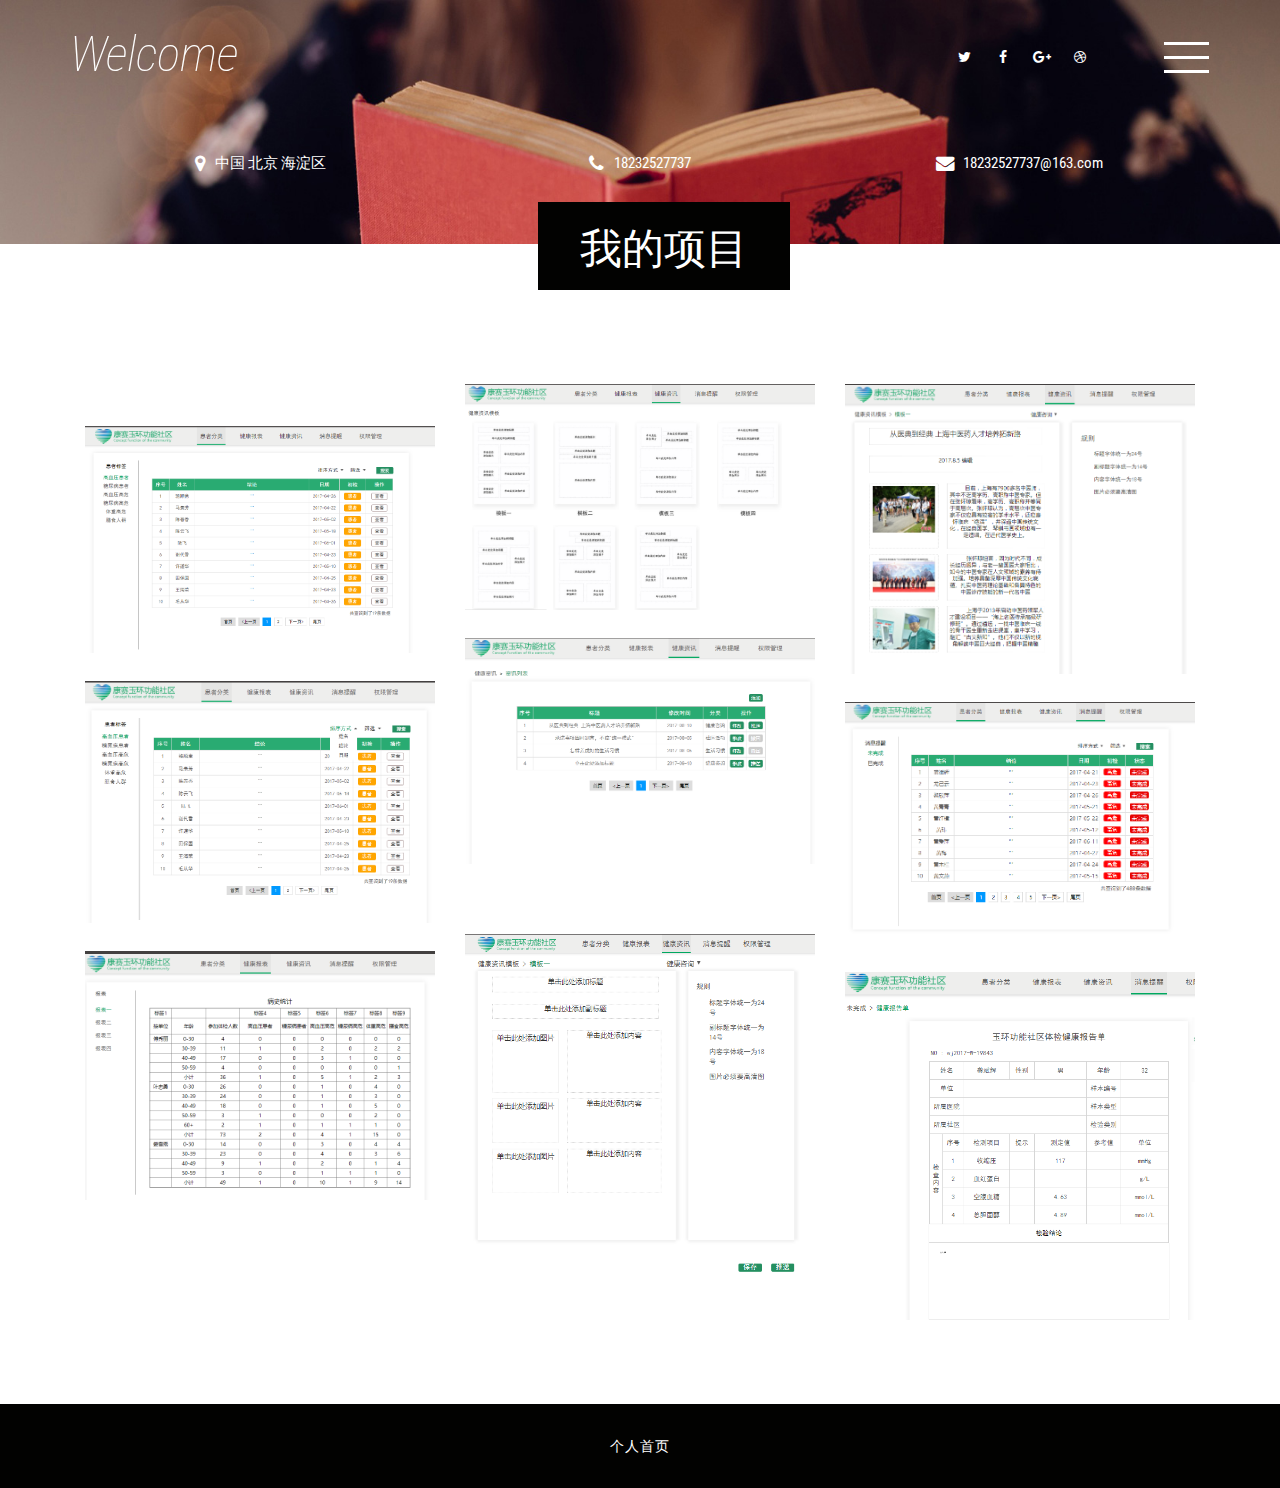
<file: projects.html>
<!DOCTYPE html>
<html lang="en">
<head>
<title>项目</title>
<meta name="viewport" content="width=device-width, initial-scale=1">
<meta http-equiv="Content-Type" content="text/html; charset=utf-8" />
<meta name="keywords" content="" />
<script type="application/x-javascript"> addEventListener("load", function() { setTimeout(hideURLbar, 0); }, false); function hideURLbar(){ window.scrollTo(0,1); } </script>
<!-- Custom Theme files -->
<link href="css/bootstrap.css" type="text/css" rel="stylesheet" media="all">
<link href="css/style.css" type="text/css" rel="stylesheet" media="all">   
<link href="css/font-awesome.css" rel="stylesheet"> <!-- font-awesome icons --> 
<link href="css/lightcase.css" rel="stylesheet" type="text/css" />
<!-- //Custom Theme files --> 
<!-- js -->
<script src="js/jquery-2.2.3.min.js"></script>  
<!-- //js -->
<!-- web-fonts -->    
<link href="http://fonts.googleapis.com/css?family=Roboto+Condensed:300,300i,400,400i,700,700i" rel="stylesheet">
<link href="http://fonts.googleapis.com/css?family=Playfair+Display:400,400i,700,700i,900,900i" rel="stylesheet">
<!-- //web-fonts -->
</head>
<body> 
	<!-- banner -->
	<div class="banner about-w3banner">
		<div class="banner-w3lsinfo"> 
			<!-- header -->
			<div class="header">
				<div class="container">
					<div class="logo">
						<h1><a href="index.html">Welcome</a></h1>
					</div> 
					<div class="menu">
						<a href="#" class="navicon"></a> 
						<div class="toggle effect-3"> 
							<ul class="toggle-menu">
								<li><a href="index.html">首页</a></li>
								<li><a href="about.html">关于我</a></li>
								<li><a href="skills.html">技能</a></li>
								<li><a href="experience.html">经验</a></li>
								<li><a href="education.html">公司</a></li>
								<li><a href="projects.html" class="active">我的项目</a></li>
							</ul>
						</div> 
					</div>   
					<div class="social-w3licon">
						<a href="#" class="social-button twitter"><i class="fa fa-twitter"></i></a>
						<a href="#" class="social-button facebook"><i class="fa fa-facebook"></i></a> 
						<a href="#" class="social-button google"><i class="fa fa-google-plus"></i></a> 
						<a href="#" class="social-button dribbble"><i class="fa fa-dribbble"></i></a> 
					</div>
					<div class="clearfix"> </div>
				</div>
			</div>
			<!-- //header -->  
			<div class="w3agile-address"> 
				<div class="container"> 
					<ul>
						<li><i class="fa fa-map-marker" aria-hidden="true"></i>中国 北京 海淀区</li>
						<li><i class="fa fa-phone" aria-hidden="true"> </i>18232527737</li>
						<li><i class="fa fa-envelope" aria-hidden="true"></i><a href="http://18232527737@163.com">18232527737@163.com</a></li>
					</ul>
				</div> 
			</div> 
		</div>
	</div>
	<!-- //banner -->  
	<!-- projects -->
	<div class="about projects">
		<div class="container">
			<div class="w3ls-title">
				<h2 class="agileits-title">我的项目</h2>
			</div>
			<div class="w3ls_gallery_grids">	
				<div class="col-xs-4 agileits_w3layouts_gallery_grid">	
					<div class="agileits_w3layouts_gallery_grid1 w3layouts_gallery_grid1 hover14 column">
						<div class="w3_agile_gallery_effect view view-tenth">
							<a href="images/img1.jpg" class="showcase" data-rel="lightcase:myCollection:slideshow" title="患者分类列表">
								<img src="images/img1.jpg" alt=" " class="img-responsive" />
								<div class="mask">
									<h3>患者分类</h3>
									<p>患者分类列表</p>
								</div>
							</a>
						</div>
					</div>
					<div class="agileits_w3layouts_gallery_grid1 hover14 column">
						<div class="w3_agile_gallery_effect view view-tenth">
							<a href="images/img2.jpg" class="showcase" data-rel="lightcase:myCollection:slideshow" title="患者分类排序方式">
								<img src="images/img2.jpg" alt=" " class="img-responsive" />
								<div class="mask">
									<h3>患者分类</h3>
									<p>患者分类排序方式</p>
								</div>
							</a>
						</div>
					</div>
					<div class="agileits_w3layouts_gallery_grid1 hover14 column">
						<div class="w3_agile_gallery_effect view view-tenth">
							<a href="images/img3.jpg" class="showcase" data-rel="lightcase:myCollection:slideshow" title="健康报表">
								<img src="images/img3.jpg" alt=" " class="img-responsive" />
								<div class="mask">
									<h3>健康报表</h3>
									<p>健康报表</p>
								</div>
							</a>
						</div>
					</div>
				</div>
				<div class="col-xs-4 agileits_w3layouts_gallery_grid">	
					<div class="agileits_w3layouts_gallery_grid1 hover14 column">
						<div class="w3_agile_gallery_effect view view-tenth">
							<a href="images/img4.jpg" class="showcase" data-rel="lightcase:myCollection:slideshow" title="健康资讯模板列表">
								<img src="images/img4.jpg" alt=" " class="img-responsive" />
								<div class="mask">
									<h3>健康资讯</h3>
									<p>健康资讯模板列表</p>
								</div>
							</a>
						</div>
					</div>
					<div class="agileits_w3layouts_gallery_grid1 hover14 column">
						<div class="w3_agile_gallery_effect view view-tenth">
							<a href="images/img5.jpg" class="showcase" data-rel="lightcase:myCollection:slideshow" title="健康资讯列表">
								<img src="images/img5.jpg" alt=" " class="img-responsive" />
								<div class="mask">
									<h3>健康资讯</h3>
									<p>健康资讯列表</p>
								</div>
							</a>
						</div>
					</div> 
					<div class="agileits_w3layouts_gallery_grid1 w3layouts_gallery_grid1 hover14 column">
						<div class="w3_agile_gallery_effect view view-tenth">
							<a href="images/img6.jpg" class="showcase" data-rel="lightcase:myCollection:slideshow" title="健康资讯模板">
								<img src="images/img6.jpg" alt=" " class="img-responsive" />
								<div class="mask">
									<h3>健康资讯</h3>
									<p>健康资讯模板</p>
								</div>
							</a>
						</div>
					</div>
				</div>
				<div class="col-xs-4 agileits_w3layouts_gallery_grid">	
					<div class="agileits_w3layouts_gallery_grid1 hover14 column">
						<div class="w3_agile_gallery_effect view view-tenth">
							<a href="images/img7.jpg" class="showcase" data-rel="lightcase:myCollection:slideshow" title="修改健康资讯">
								<img src="images/img7.jpg" alt=" " class="img-responsive" />
								<div class="mask">
									<h3>健康资讯</h3>
									<p>修改健康资讯</p>
								</div>
							</a>
						</div>
					</div>
					<div class="agileits_w3layouts_gallery_grid1 hover14 column">
						<div class="w3_agile_gallery_effect view view-tenth">
							<a href="images/img8.jpg" class="showcase" data-rel="lightcase:myCollection:slideshow" title="已完成/未完成列表">
								<img src="images/img8.jpg" alt=" " class="img-responsive" />
								<div class="mask">
									<h3>消息提醒</h3>
									<p>已完成/未完成列表</p>
								</div>
							</a>
						</div>
					</div>
					<div class="agileits_w3layouts_gallery_grid1 hover14 column">
						<div class="w3_agile_gallery_effect view view-tenth">
							<a href="images/img9.jpg" class="showcase" data-rel="lightcase:myCollection:slideshow" title="未完成健康报告单">
								<img src="images/img9.jpg" alt=" " class="img-responsive" />
								<div class="mask">
									<h3>消息提醒</h3>
									<p>未完成健康报告单</p>
								</div>
							</a>
						</div>
					</div>
				</div>
				<div class="clearfix"> </div>
			</div> 
		</div>
	</div>
	<!-- //projects -->
	<!-- footer -->  
	<div class="w3agile-footer">
		<div class="container"> 
			<p>个人首页</p>
		</div>
	</div>
	<!-- //footer --> 
	<!-- gallery light-case -->
	<script src="js/lightcase.js"></script>
	<script src="js/jquery.events.touch.js"></script>
	<script>
		$('.showcase').lightcase();
	</script>
	<!-- //gallery light-case -->
	<!-- menu-js -->
	<script>
		$('.navicon').on('click', function (e) {
		  e.preventDefault();
		  $(this).toggleClass('navicon--active');
		  $('.toggle').toggleClass('toggle--active');
		});
	</script> 
	<!-- //menu-js --> 
	<!-- Bootstrap core JavaScript
    ================================================== -->
    <!-- Placed at the end of the document so the pages load faster -->
    <script src="js/bootstrap.js"></script>
</body>
</html>
</file>
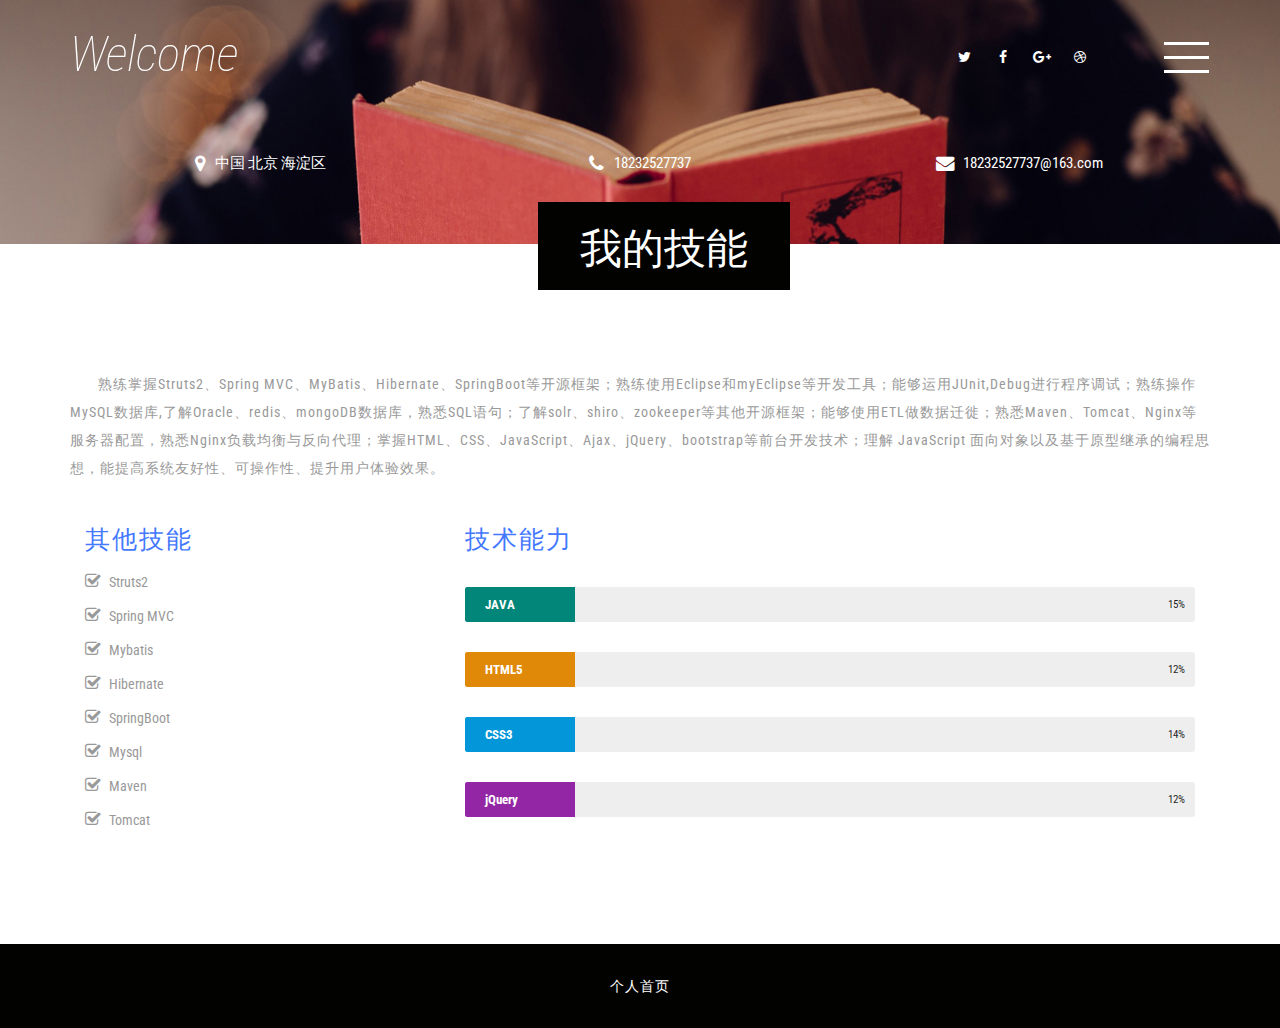
<file: skills.html>
<!DOCTYPE html>
<html lang="en">
<head>
<title>技能</title>
<meta name="viewport" content="width=device-width, initial-scale=1">
<meta http-equiv="Content-Type" content="text/html; charset=utf-8" />
<meta name="keywords" content="" />
<script type="application/x-javascript"> addEventListener("load", function() { setTimeout(hideURLbar, 0); }, false); function hideURLbar(){ window.scrollTo(0,1); } </script>
<!-- Custom Theme files -->
<link href="css/bootstrap.css" type="text/css" rel="stylesheet" media="all">
<link href="css/style.css" type="text/css" rel="stylesheet" media="all">   
<link href="css/font-awesome.css" rel="stylesheet"> <!-- font-awesome icons --> 
<!-- //Custom Theme files --> 
<!-- js -->
<script src="js/jquery-2.2.3.min.js"></script>  
<!-- //js -->
<!-- web-fonts -->    
<link href="http://fonts.googleapis.com/css?family=Roboto+Condensed:300,300i,400,400i,700,700i" rel="stylesheet">
<link href="http://fonts.googleapis.com/css?family=Playfair+Display:400,400i,700,700i,900,900i" rel="stylesheet">
<!-- //web-fonts -->
</head>
<body> 
	<!-- banner -->
	<div class="banner about-w3banner">
		<div class="banner-w3lsinfo"> 
			<!-- header -->
			<div class="header">
				<div class="container">
					<div class="logo">
						<h1><a href="index.html">Welcome</a></h1>
					</div> 
					<div class="menu">
						<a href="#" class="navicon"></a> 
						<div class="toggle effect-3"> 
							<ul class="toggle-menu">
								<li><a href="index.html">首页</a></li>
								<li><a href="about.html">关于我</a></li>
								<li><a href="skills.html" class="active">技能</a></li>
								<li><a href="experience.html">经验</a></li>
								<li><a href="education.html">公司</a></li>
								<li><a href="projects.html">我的项目</a></li>
							</ul>
						</div> 
					</div>   
					<div class="social-w3licon">
						<a href="#" class="social-button twitter"><i class="fa fa-twitter"></i></a>
						<a href="#" class="social-button facebook"><i class="fa fa-facebook"></i></a> 
						<a href="#" class="social-button google"><i class="fa fa-google-plus"></i></a> 
						<a href="#" class="social-button dribbble"><i class="fa fa-dribbble"></i></a> 
					</div>
					<div class="clearfix"> </div>
				</div>
			</div>
			<!-- //header -->  
			<div class="w3agile-address"> 
				<div class="container"> 
					<ul>
						<li><i class="fa fa-map-marker" aria-hidden="true"></i>中国 北京 海淀区</li>
						<li><i class="fa fa-phone" aria-hidden="true"> </i>18232527737</li>
						<li><i class="fa fa-envelope" aria-hidden="true"></i><a href="http://18232527737@163.com">18232527737@163.com</a></li>
					</ul>
				</div> 
			</div> 
		</div>
	</div>
	<!-- //banner -->  
	<!-- skills -->
	<div class="about skills">
		<div class="container">
			<div class="w3ls-title">
				<h2 class="agileits-title">我的技能</h2>
			</div>
			<div class="skill-agileinfo">
				<p style="text-indent: 2em;">熟练掌握Struts2、Spring MVC、MyBatis、Hibernate、SpringBoot等开源框架；熟练使用Eclipse和myEclipse等开发工具；能够运用JUnit,Debug进行程序调试；熟练操作MySQL数据库,了解Oracle、redis、mongoDB数据库，熟悉SQL语句；了解solr、shiro、zookeeper等其他开源框架；能够使用ETL做数据迁徙；熟悉Maven、Tomcat、Nginx等服务器配置，熟悉Nginx负载均衡与反向代理；掌握HTML、CSS、JavaScript、Ajax、jQuery、bootstrap等前台开发技术；理解 JavaScript 面向对象以及基于原型继承的编程思想，能提高系统友好性、可操作性、提升用户体验效果。</p>
				<div class="skill-grids">
					<div class="col-md-4 col-sm-4 skills-w3lsleft">
						<h4>其他技能</h4>
						<ul>
							<li><i class="fa fa-check-square-o" aria-hidden="true"></i>Struts2</li>
							<li><i class="fa fa-check-square-o" aria-hidden="true"></i>Spring MVC</li>
							<li><i class="fa fa-check-square-o" aria-hidden="true"></i>Mybatis</li>
							<li><i class="fa fa-check-square-o" aria-hidden="true"></i>Hibernate</li>
							<li><i class="fa fa-check-square-o" aria-hidden="true"></i>SpringBoot</li>
							<li><i class="fa fa-check-square-o" aria-hidden="true"></i>Mysql</li>
							<li><i class="fa fa-check-square-o" aria-hidden="true"></i>Maven</li>
							<li><i class="fa fa-check-square-o" aria-hidden="true"></i>Tomcat</li>
						</ul>
					</div>
					<div class="col-md-8 col-sm-8 skills-w3lsright">
						<h4>技术能力</h4>
						<div class="skillbar" data-percent="85">
							<span class="skillbar-title" style="background:#028679;">JAVA</span>
							<p class="skillbar-bar" style="background: #009688;"></p>
							<span class="skill-bar-percent"></span>
						</div>
						<!-- End Skill Bar -->  
						<div class="skillbar" data-percent="70">
							<span class="skillbar-title" style="background:#e08808;">HTML5</span>
							<p class="skillbar-bar" style="background: #ff9d0d;"></p>
							<span class="skill-bar-percent"></span>
						</div>
						<!-- End Skill Bar --> 
						<div class="skillbar" data-percent="80">
							<span class="skillbar-title" style="background:#0396d8;">CSS3</span>
							<p class="skillbar-bar" style="background:#03A9F4;"></p>
							<span class="skill-bar-percent"></span>
						</div>
						<!-- End Skill Bar --> 
						<div class="skillbar" data-percent="70">
							<span class="skillbar-title" style="background:#9226a4;">jQuery</span>
							<p class="skillbar-bar" style="background:#b32eca;"></p>
							<span class="skill-bar-percent"></span>
						</div>
						<!-- End Skill Bar --> 
					</div>
					<div class="clearfix"></div>
				</div>
				<!-- Stats --> 
				<!-- <div class="stats news-w3layouts">  
					<div class="stats-info agileits-w3layouts">
						<div class="col-sm-3 col-xs-6 stats-grid">
							<div class="stats-img">
								<i class="fa fa-heart-o" aria-hidden="true"></i>
							</div>
							<p>Happy Clients</p>
							<div class='numscroller numscroller-big-bottom' data-slno='1' data-min='0' data-max='157000' data-delay='.5' data-increment="100">157000</div>
						</div>
						<div class="col-sm-3 col-xs-6 stats-grid">
							<div class="stats-img w3-agileits">
								<i class="fa fa-clone" aria-hidden="true"></i>
							</div>
							<p>Our Events</p>
							<div class='numscroller numscroller-big-bottom' data-slno='1' data-min='0' data-max='850' data-delay='8' data-increment="1">850</div>
						</div>
						<div class="col-sm-3 col-xs-6 stats-grid">
							<div class="stats-img w3-agileits">
								<i class="fa fa-check-square-o" aria-hidden="true"></i>
							</div>	
							<p>Projects</p> 
							<div class='numscroller numscroller-big-bottom' data-slno='1' data-min='0' data-max='80000' data-delay='.5' data-increment="100">80000</div>
						</div>
						<div class="col-sm-3 col-xs-6 stats-grid">
							<div class="stats-img w3-agileits">
								<i class="fa fa-newspaper-o" aria-hidden="true"></i>
							</div>
							<p>Awards</p>
							<div class='numscroller numscroller-big-bottom' data-slno='1' data-min='0' data-max='269' data-delay='8' data-increment="1">269</div>
						</div> 
						<div class="clearfix"></div>
					</div> 
				</div> -->
				<!-- //Stats -->   
			</div> 
		</div> 
	</div>
	<!-- //skills -->
	<!-- footer -->  
	<div class="w3agile-footer">
		<div class="container"> 
			<p>个人首页</p>
		</div>
	</div>
	<!-- //footer --> 
	<!-- Skill Bar js --> 
	<script src="js/skill.bars.jquery.js"></script> 
	<script> 
	$(document).ready(function(){
		
		$('.skillbar').skillBars({
			from: 0,
			speed: 4000, 
			interval: 100,
			decimals: 0,
		});
		
	}); 
	</script> 
	<!-- //End Skill Bar js -->  
	<!-- menu-js -->
	<script>
		$('.navicon').on('click', function (e) {
		  e.preventDefault();
		  $(this).toggleClass('navicon--active');
		  $('.toggle').toggleClass('toggle--active');
		});
	</script> 
	<!-- //menu-js --> 
	<!-- Bootstrap core JavaScript
    ================================================== -->
    <!-- Placed at the end of the document so the pages load faster -->
    <script src="js/bootstrap.js"></script>
</body>
</html>
</file>
<file: css/style.css>
body{
	margin:0;
	font-family: 'Roboto Condensed', sans-serif; 
	background: #fff;  
}
body a{
	transition: 0.5s all;
	-webkit-transition: 0.5s all;
	-moz-transition: 0.5s all;
	-o-transition: 0.5s all;
	-ms-transition: 0.5s all;
	text-decoration:none;
	outline:none;
}
h1,h2,h3,h4,h5,h6{
	margin:0; 
	font-family: 'Playfair Display', serif;
}
p{
	margin:0;
}
ul,label{
	margin:0;
	padding:0;
}
body a:hover,body a:focus{
	text-decoration:none;
	outline: none;
} 
/*-- banner --*/  
.banner{ 
	background:url(../images/bg.jpg)no-repeat center 0px;
	-webkit-background-size:cover;
	-moz-background-size:cover;
	background-size:cover;    
	position:relative;
}  
.header {
    padding-top:2em;
}
.header .container { 
    position: relative;
}
.menu, .social-w3licon {
    margin-top: 1em;
}
/*-- menu-navigation --*/
.menu {
    position: absolute;
    z-index: 9999;
    right: 15px;
}
.menu .navicon {
    background: transparent;
    position: relative;
    height: 46px;
    width: 46px;
    display: block;
    z-index: 9999;
    -webkit-transition: linear 0.5s all;
    -moz-transition: linear 0.5s all;
	-ms-transition: linear 0.5s all;
	-o-transition: linear 0.5s all;
    transition: linear 0.5s all;
	outline: none;
}
.menu .navicon:before, .menu .navicon:after {
	background: #fff;
	-webkit-backface-visibility: hidden;
	backface-visibility: hidden;
	content: "";
	height: 3px;
	left: 0;
	-webkit-transition: 0.8s all;
	-moz-transition: 0.8s all;
	-o-transition: 0.8s all;
	-ms-transition: 0.8s all;
	transition: 0.8s all;
	width: 45px;
} 
.menu .navicon:before {
	-moz-box-shadow: #fff 0 14px 0 0;
	-o-box-shadow: #fff 0 14px 0 0;
	-ms-box-shadow: #fff 0 14px 0 0;
	-webkit-box-shadow: #fff 0 14px 0 0;
	box-shadow: #fff 0 14px 0 0;
	position: absolute;
	top: 0;
} 
.menu .navicon:after {
	position: absolute;
	top: 28px;
} 
.menu .navicon--active { 
	-webkit-transition:0.5s all;
	-moz-transition:0.5s all; 
	-moz-transition:0.5s all; 
	-o-transition:0.5s all;
	transition:0.5s all;
} 
.menu .navicon--active:before {
	-moz-box-shadow: transparent 0 0 0 0;
	-ms-box-shadow: transparent 0 0 0 0;
	-o-box-shadow: transparent 0 0 0 0;
	-webkit-box-shadow: transparent 0 0 0 0;
	box-shadow: transparent 0 0 0 0;
	top: 15px !important;
	-webkit-transform: rotate(225deg);
	-ms-transform: rotate(225deg);
	-moz-transform: rotate(225deg);
	-o-transform: rotate(225deg);
	transform: rotate(225deg);
}
.menu .navicon--active:after {
	top: 15px !important;
	-webkit-transform: rotate(315deg);
	-ms-transform: rotate(315deg);
	-moz-transform: rotate(315deg);
	-o-transform: rotate(315deg);
	transform: rotate(315deg);
} 
.menu .toggle {
    display: block;
    position: absolute;
	right: 0;
    width: 250px;
    background-color: #FFF;
    padding: 2em 3em;
    opacity: 0;
    -webkit-transition: 0.5s all;
    -moz-transition: 0.5s all;
	-o-transition: 0.5s all;
	-ms-transition: 0.5s all;
    transition: 0.5s all;
    -webkit-transform: translateY(-200%);
    -moz-transform: translateY(-200%);
    -o-transform: translateY(-200%);
    -ms-transform: translateY(-200%);
    -ms-transform: translateY(-200%);
    transform: translateY(-200%);
    z-index: 99999;
    -webkit-box-shadow: 0px 0px 7px #696868;
    -moz-box-shadow: 0px 0px 7px #696868;
	-o-box-shadow: 0px 0px 7px #696868;
	-ms-box-shadow: 0px 0px 7px #696868;
    box-shadow: 0px 0px 7px #696868;
}
.menu .toggle--active { 
	opacity: 1;
	-webkit-transition: 0.5s all;
    -moz-transition: 0.5s all;
	-o-transition: 0.5s all;
	-ms-transition: 0.5s all;
    transition: 0.5s all;
	-webkit-transform: translateY(0);
	-ms-transform: translateY(0);
	-o-transform: translateY(0);
	-moz-transform: translateY(0);
	transform: translateY(0); 
} 
.menu .toggle-menu li {
    display: block;
    margin: 1em auto;
    text-align: center;  
} 
.menu .toggle-menu li a {
    text-decoration: none;
    color: #999;
    display: inline-block;
    text-align: center;
    font-size: 1.1em; 
    font-weight: 400;
    margin: 6px 0;
    position: relative;
	text-transform: uppercase;
    -webkit-transition: 0.5s all;
    -moz-transition: 0.5s all;
	-o-transition: 0.5s all;
	-ms-transition: 0.5s all;
    transition: 0.5s all;
}
.menu .toggle-menu li a:hover,.menu .toggle-menu li a.active{
	color:#4378ff; 
	-webkit-transform: scale(1.2);
    -ms-transform: scale(1.2);
    -moz-transform: scale(1.2);
    -o-transform: scale(1.2);
    transform: scale(1.2);
    font-weight: 700;
} 
/*-- HOVER EFFECT3 --*/ 
.effect-3 a:before,
.effect-3 a:after {
	content: "";
	height: 1px;
	width: 0;
	opacity: 0;
	background-color: #4378ff;
	position: absolute;
	-webkit-transition: all .5s;
	-moz-transition: all .5s;
	-o-transition: all .5s;
	-ms-transition: all .5s;
	transition: all .5s;
} 
.effect-3 a:before {
	top: -3px;
} 
.effect-3 a:after {
	bottom: -3px;
	right: 0;
} 
.effect-3 a:hover:before,
.effect-3 a:hover:after,.menu .toggle-menu li a.active:before,.menu .toggle-menu li a.active:after{
	width: calc(100% + 20px);
	opacity: 1;
}
/*-- //menu-navigation --*/
.logo {
    float: left;
    text-align: center; 
}
.logo h1 {
    font-size: 3.5em;
    color: #fff;
    font-weight: 100;
    font-family: 'Roboto Condensed', sans-serif;
    font-style: italic;
}
.logo h1 a,.logo h1 a:hover{
    color: #fff;
	text-decoration: none;
	outline:none;
} 
/*-- social-icons --*/
.social-w3licon {
    float: right;
	margin-right:8em;
} 
.social-w3licon a {
    font-size: 1em;
    color: #fff;
    margin:0 0.2em;
    display: inline-block;
    -webkit-transition: .5s all;
    -moz-transition: .5s all;
	-o-transition: .5s all;
	-ms-transition: .5s all;
    transition: .5s all;
    width: 30px;
    height: 30px;
    line-height: 2.1em;
    border: 1px dashed transparent;
    text-align: center;
}
.social-w3licon a:hover {
	border-color: #fff;
	-webkit-border-radius: 50%;
	-moz-border-radius: 50%; 
    border-radius: 50%;
}
/*-- //social-icons --*/ 
/*-- banner-text --*/ 
.banner-text {
    padding:14em 0;
    text-align: left;
}
.banner-w3lstext {
    margin: 0 auto;
    display: inline-block;
    padding: 3.5em;
    background: rgba(0, 0, 0, 0.55);
}
.banner-text h2 {
    font-size: 6em;
    color: #fff;
    text-align: center;
    font-style: italic;
    font-weight: 400;
    position: relative;
    letter-spacing: 3px;
    line-height: 1.2em;
    border: 1px solid #fff;
}
.banner-text h2 span {
    font-size: .2em;
    color: #fff;
    font-style: italic;
    font-weight: 300;
    letter-spacing: 5px;
    position: absolute;
    top: -17%;
    right: 7%;
    font-family: 'Playfair Display', serif;
} 
.banner-text h2:first-letter {
    font-size: 2em;
    color: #fff;
    margin-right: -20px;
} 
.banner-text p {
    font-size: 0.9em;
    color: #fff;
    text-align: center;
    line-height: 2em;
    margin: 1em 0 0;
    font-weight: 300;
    letter-spacing: 4px;
}
/*-- //banner --*/  
/*-- banner-address --*/  
.w3agile-address {
    padding:0 0 3em;
	text-align: center;
}
.w3agile-address ul li {
    font-size: 1.1em;
    display: inline-block;
    width: 33%;
    text-align: center;
    color: #fff;
}
.w3agile-address ul li a{ 
    color: #fff;
	-webkit-transition:.5s all;
	-moz-transition:.5s all;
	-o-transition:.5s all;
	-ms-transition:.5s all;
	transition:.5s all;
}
.w3agile-address ul li a:hover{
    color: #4378ff;
}
.w3agile-address ul li i.fa {
    font-size: 1.2em;
    margin-right: 0.5em;
    vertical-align: middle;
}
/*-- //banner-address --*/ 
/*-- footer --*/ 
.w3agile-footer {
    background: #020201;
    padding: 2em 0;
    text-align: center;
}
.w3agile-footer p {
    color: #fff;
    text-decoration: none;
    letter-spacing: 1px;
}
.w3agile-footer p a {
    color: #4378ff;
    text-decoration: none;
}
.w3agile-footer p a:hover{
    color: #fff; 
}
/*-- //footer --*/ 
/*-- about-page --*/  
.banner.about-w3banner .w3agile-address {
    padding: 5em 0;
}
.about{
	padding:5em 0;
	position:relative;
}
.w3ls-title {
    margin-bottom: 4em;
}
h2.agileits-title {
    font-size: 3em;
    color: #fff;
    text-align: center;
    font-weight: 400;
    display: inline-block;
    text-transform: capitalize;
    background: #020201;
    padding: .5em 1em;
    position: absolute;
    top:-1em;
    left: 42%;
}
/*-- about --*/
.about-right.wthree {
    padding-left: 3em;
}
.about-right h3 {
    font-size: 2.5em;
    color: #999;
}
.about-right h3 span {
    color: #4378ff;
}
.about-right h4 {
    font-size: 1.1em;
    color: #a5a5a5;
    margin-top: 1em;
    letter-spacing: 2px;
}
.about-left img {
    border: 20px solid #eee; 
}
ul.address {
    margin-top: 1.5em;
    border-top: 1px dashed rgba(96, 125, 139, 0.38);
    padding-top: 0.5em;
}
ul.address li {
    display: block;
}
ul.address li b{ 
    letter-spacing: 5px;
}
ul.address li ul.agileits-address-text li {
    display: inline-block;
    font-size: 1.1em;
    color: #999;
    margin-top: 1.5em;
    font-weight: 100;
}
ul.address li ul.agileits-address-text li:nth-child(1){
	width: 20%;
}
ul.address li ul.agileits-address-text li a {
    color: #999;
	text-decoration:none;
}
ul.address li ul.agileits-address-text li a:hover{
    color: #4378ff;
} 
.about-text {
    padding: 3em 1em 0;
}
p.agile-br {
    margin-top: 1em;
}
p {
    font-size: 1em;
    color: #999;
    line-height: 2em;
    font-weight: 400;
    letter-spacing: 1px;
} 
.about-text p:first-letter {
    font-size: 6em;
    color: #fff;
    background: #4378ff;
    float: left;
    padding: .4em 0.3em .5em;
    margin-right: 0.3em;
    font-family: 'Playfair Display', serif;
	-webkit-box-shadow: 0px 0px 15px 1px #999;
	-moz-box-shadow: 0px 0px 15px 1px #999;
	-o-box-shadow: 0px 0px 15px 1px #999;
	-ms-box-shadow: 0px 0px 15px 1px #999;
    box-shadow: 0px 0px 15px 1px #999;
}
/*-- social-wthree-icons --*/
.social-wthree-icons ul {
    margin-top:2.5em;
}
.social-wthree-icons ul li {
    display: inline-block;
    font-size: inherit;
    text-align: center;
    margin: 0;
}
.social-wthree-icons ul li a.fa {
    font-size: 1em;
    color: #fff;
    line-height: 2.6em;
	transition:.5s all;
}
.icon-border {
	position: relative;
}
.icon {
    vertical-align: top;
    overflow: hidden;
    margin:0 5px;
    width: 35px;
    height: 35px;
}
.icon-border::before,
.icon-border::after {
	display: block;
	position: absolute;
	top: 0;
	left: 0;
	width: 100%;
	height: 100%;
	content: "";
} 
.icon-border::before {
	z-index: 1;
	-webkit-transition: box-shadow 0.3s;
	-moz-transition: box-shadow 0.3s;
	-o-transition: box-shadow 0.3s;
	-ms-transition: box-shadow 0.3s;
    transition: box-shadow 0.3s;      
}  
.social-wthree-icons ul li a.fa.facebook:hover{
	color:#3b5998;   
} 
.social-wthree-icons ul li a.fa.twitter:hover{
	color:#4099ff;   
} 
.social-wthree-icons ul li a.fa.googleplus:hover{
	color:#d34836;   
} 
.social-wthree-icons ul li a.fa.dribbble:hover{
	color:#ec4a89;   
} 
/* facebook */
.icon-border.facebook::before {
	-webkit-box-shadow: inset 0 0 0 48px #3b5998; 
	-moz-box-shadow: inset 0 0 0 48px #3b5998; 
	-o-box-shadow: inset 0 0 0 48px #3b5998; 
	-ms-box-shadow: inset 0 0 0 48px #3b5998; 
	box-shadow: inset 0 0 0 48px #3b5998;  
} 
.icon-border.facebook:hover::before {
	-webkit-box-shadow: inset 0 0 0 2px #3b5998; 
	-moz-box-shadow: inset 0 0 0 2px #3b5998; 
	-o-box-shadow: inset 0 0 0 2px #3b5998; 
	-ms-box-shadow: inset 0 0 0 2px #3b5998; 
	box-shadow: inset 0 0 0 2px #3b5998; 
}  
/* twitter */
.icon-border.twitter::before {
	-webkit-box-shadow: inset 0 0 0 48px #4099ff;
	-moz-box-shadow: inset 0 0 0 48px #4099ff;
	-o-box-shadow: inset 0 0 0 48px #4099ff;
	-ms-box-shadow: inset 0 0 0 48px #4099ff;
	box-shadow: inset 0 0 0 48px #4099ff;
} 
.icon-border.twitter:hover::before {
	-webkit-box-shadow: inset 0 0 0 2px #4099ff;
	-moz-box-shadow: inset 0 0 0 2px #4099ff;
	-o-box-shadow: inset 0 0 0 2px #4099ff;
	-ms-box-shadow: inset 0 0 0 2px #4099ff;
	box-shadow: inset 0 0 0 2px #4099ff;
} 
/* google plus */
.icon-border.googleplus::before {
	-webkit-box-shadow: inset 0 0 0 48px #d34836;
	-moz-box-shadow: inset 0 0 0 48px #d34836;
	-o-box-shadow: inset 0 0 0 48px #d34836;
	-ms-box-shadow: inset 0 0 0 48px #d34836;
	box-shadow: inset 0 0 0 48px #d34836;
} 
.icon-border.googleplus:hover::before {
	-webkit-box-shadow: inset 0 0 0 2px #d34836;
	-moz-box-shadow: inset 0 0 0 2px #d34836;
	-o-box-shadow: inset 0 0 0 2px #d34836;
	-ms-box-shadow: inset 0 0 0 2px #d34836;
	box-shadow: inset 0 0 0 2px #d34836;
} 
/* dribbble */
.icon-border.dribbble::before {
	-webkit-box-shadow: inset 0 0 0 48px #ec4a89;
	-moz-box-shadow: inset 0 0 0 48px #ec4a89;
	-o-box-shadow: inset 0 0 0 48px #ec4a89;
	-ms-box-shadow: inset 0 0 0 48px #ec4a89;
	box-shadow: inset 0 0 0 48px #ec4a89;
} 
.icon-border.dribbble:hover::before {
	-webkit-box-shadow: inset 0 0 0 2px #ec4a89;
	-moz-box-shadow: inset 0 0 0 2px #ec4a89;
	-o-box-shadow: inset 0 0 0 2px #ec4a89;
	-ms-box-shadow: inset 0 0 0 2px #ec4a89;
	box-shadow: inset 0 0 0 2px #ec4a89;
}  
/*-- //social-wthree-icons --*/ 
/*-- //more buttons --*/ 
.hire-w3lgrids {
    margin-top: 2.5em;
}  
a.wthree-more {
    padding: 0 2.5em;
    border: 1px solid #4378ff;
    font-size: 1em;
    color: #4378ff;
    text-decoration: none;
    display: inline-block;
    text-transform: uppercase;
    vertical-align: middle;
    position: relative;
    z-index: 1;
    overflow: hidden;
    text-align: center;
    letter-spacing: 1px;
}
a.wthree-more.w3more1 {
    margin-left: 1.5em;
} 
a.wthree-more > span {
	display: inline-block;
	padding: 1em 0;
	vertical-align: middle;
	opacity: 0;
	color: #fff;
	-webkit-transform: translate3d(0, -10px, 0);
	-moz-transform: translate3d(0, -10px, 0);
	-o-transform: translate3d(0, -10px, 0);
	-ms-transform: translate3d(0, -10px, 0);
	transform: translate3d(0, -10px, 0);
	-webkit-transition: -webkit-transform 0.3s, opacity 0.3s;
	-moz-transition: -moz-transform 0.3s, opacity 0.3s;
	-o-transition: transform 0.3s, opacity 0.3s;
	transition: transform 0.3s, opacity 0.3s;
	-webkit-transition-timing-function: cubic-bezier(0.75, 0, 0.125, 1);
	transition-timing-function: cubic-bezier(0.75, 0, 0.125, 1);
}
a.wthree-more::before {
	content: attr(data-text);
	position: absolute;
	top: 0;
	left: 0;
	width: 100%;
	height: 100%;
	padding: 1em 0;
	-webkit-transition: -webkit-transform 0.3s, opacity 0.3s;
	-moz-transition: transform 0.3s, opacity 0.3s;
	-o-transition: transform 0.3s, opacity 0.3s;
	transition: transform 0.3s, opacity 0.3s;
	-webkit-transition-timing-function: cubic-bezier(0.75, 0, 0.125, 1);
	transition-timing-function: cubic-bezier(0.75, 0, 0.125, 1);
}
a.wthree-more:hover {
	background-color: #4378ff;
}
a.wthree-more:hover::before {
	opacity: 0;
	-webkit-transform: translate3d(0, 100%, 0);
	-moz-transform: translate3d(0, 100%, 0);
	-o-transform: translate3d(0, 100%, 0);
	-ms-transform: translate3d(0, 100%, 0);
	transform: translate3d(0, 100%, 0);
}
a.wthree-more:hover > span {
	opacity: 1;
	-webkit-transform: translate3d(0, 0, 0);
	-moz-transform: translate3d(0, 0, 0);
	-o-transform: translate3d(0, 0, 0);
	-ms-transform: translate3d(0, 0, 0);
	transform: translate3d(0, 0, 0);
}
a.wthree-more:hover > span:nth-child(1) {
	-webkit-transition-delay: 0.045s;
	-moz-transition-delay: 0.045s;
	-o-transition-delay: 0.045s;
	-ms-transition-delay: 0.045s;
	transition-delay: 0.045s;
}
a.wthree-more:hover > span:nth-child(2) {
	-webkit-transition-delay: 0.09s;
	-moz-transition-delay: 0.09s;
	-o-transition-delay: 0.09s;
	-ms-transition-delay: 0.09s;
	transition-delay: 0.09s;
}
a.wthree-more:hover > span:nth-child(3) {
	-webkit-transition-delay: 0.135s;
	-moz-transition-delay: 0.135s;
	-o-transition-delay: 0.135s;
	-moz-transition-delay: 0.135s;
	transition-delay: 0.135s;
}
a.wthree-more:hover > span:nth-child(4) {
	-webkit-transition-delay: 0.18s;
	-moz-transition-delay: 0.18s;
	-o-transition-delay: 0.18s;
	-ms-transition-delay: 0.18s;
	transition-delay: 0.18s;
}
a.wthree-more:hover > span:nth-child(5) {
	-webkit-transition-delay: 0.225s;
	-moz-transition-delay: 0.225s;
	-o-transition-delay: 0.225s;
	-ms-transition-delay: 0.225s;
	transition-delay: 0.225s;
}
a.wthree-more:hover > span:nth-child(6) {
	-webkit-transition-delay: 0.27s;
	-moz-transition-delay: 0.27s;
	-o-transition-delay: 0.27s;
	-ms-transition-delay: 0.27s;
	transition-delay: 0.27s;
}
a.wthree-more:hover > span:nth-child(7) {
	-webkit-transition-delay: 0.315s;
	-moz-transition-delay: 0.315s;
	-o-transition-delay: 0.315s;
	-ms-transition-delay: 0.315s;
	transition-delay: 0.315s;
}
a.wthree-more:hover > span:nth-child(8) {
	-webkit-transition-delay: 0.36s;
	-moz-transition-delay: 0.36s;
	-o-transition-delay: 0.36s;
	-ms-transition-delay: 0.36s;
	transition-delay: 0.36s;
}
a.wthree-more:hover > span:nth-child(9) {
	-webkit-transition-delay: 0.405s;
	-moz-transition-delay: 0.405s;
	-o-transition-delay: 0.405s;
	-ms-transition-delay: 0.405s;
	transition-delay: 0.405s;
}
a.wthree-more:hover > span:nth-child(10) {
	-webkit-transition-delay: 0.45s;
	-moz-transition-delay: 0.45s;
	-o-transition-delay: 0.45s;
	-ms-transition-delay: 0.45s;
	transition-delay: 0.45s;
}
/*-- //more buttons --*/ 
/*-- //about-page --*/  
/*-- Skills bar effects --*/  
.skill-grids {
    margin: 3em 0;
}
.skills h4 {
    font-size: 1.8em;
    color: #4378ff;
    letter-spacing: 2px;
    margin-bottom: 0.8em; 
} 
.skills-w3lsleft ul li {
    display: block;
    font-size: 1em;
    color: #999;
    margin-top: 1em;
}
.skills-w3lsleft ul li i.fa{
    font-size: 1.2em;
    margin-right: 0.5em;
}
.skillbar {
	position: relative;
	display: inline-block;
	margin: 15px 0;
	width: 100%;
	background: #eee;
	height: 35px;
	-webkit-border-radius: 3px;
	-moz-border-radius: 3px; 
	-o-border-radius: 3px;
	-ms-border-radius: 3px;
	border-radius: 3px;
	width: 100%;
} 
.skillbar-title {
	position: absolute;
	top: 0;
	left: 0;
	width: 110px;
	font-weight: bold;
	font-size: 13px;
	color: #fff;
	background: #6adcfa;
	border-top-left-radius: 3px;
	border-bottom-left-radius: 3px;
	background: rgba(0, 0, 0, 0.1);
	padding: 0 20px;
	height: 35px;
	line-height: 35px;
} 
.skillbar-bar {
	height: 35px;
	width: 0px;
	background: #6adcfa;
	-webkit-border-radius: 3px;
	-moz-border-radius: 3px; 
	border-radius: 3px;
	display: inline-block;
} 
.skill-bar-percent {
	position: absolute;
	right: 10px;
	top: 0;
	font-size: 11px;
	height: 35px;
	line-height: 35px; 
	color:rgba(0, 0, 0, 0.88);
}
/*-- //Skills bar effects --*/ 
/*-- stats --*/
.stats {
    background: url(../images/bg.jpg)no-repeat center fixed;
    background-size: cover; 
}  
.stats-info {
	text-align: center;
	background: rgba(0, 0, 0, 0.62);
}  
.stats-grid {
    margin: 4em 0;
}
.stats i.fa {
    font-size: 3em;
    color: #fff;
}
.numscroller {
    font-size: 3em;
    font-weight: 200;
    color: #4378ff;
    margin-bottom: 0;
    line-height: 1em;
}
.stats-info p {
    color: #fff;
    letter-spacing: 3px;
    margin: 0.5em 0;
    font-size: 1.1em;
}
/*-- //stats --*/
/*-- experience --*/
.experience-grids {
    width: 88%;
    margin: 0 auto;
}
.experience-left {
    float: left;
    width: 30%;
    background: #4378ff;
    text-align: center;
    padding: 4.5em 0;
    -webkit-transition: .5s all;
    -moz-transition: .5s all;
    transition: .5s all;
    -o-transition: .5s all;
    -ms-transition: .5s all;
}
.experience-right {
    float: right;
    width: 70%;
    border: 1px solid #4378ff;
    border-left: none;
    padding: 2.5em;
    margin: 0.8em 0;
}
.experience-left h6 {
    font-size: 2em;
    color: #fff;
    font-family: 'Roboto Condensed', sans-serif;
    font-weight: 300;
    text-transform: uppercase;
	-webkit-transition: .5s all;
	-moz-transition: .5s all;
	-o-transition: .5s all;
	-ms-transition: .5s all;
	transition: .5s all;
	display: inline-block;
}
.experience-left h6 span {
    font-size: 0.5em;
    text-transform: capitalize;
    margin-left: 5px;
    letter-spacing: 1px;
    line-height: 1.8em;
    vertical-align: bottom;
}
.experience-left h5 {
    font-size: 1em;
    color: #fff;
    margin-top: 1em;
    letter-spacing: 2px;
}
.experience-right h4 {
    font-size: 1.6em;
    color: #4378ff;
    margin-bottom: 0.5em;
    letter-spacing: 1px;
}
.experience-grids.experience-grids-btm {
    margin: 3em auto;
}
.experience-grids.experience-grids-btm .experience-left {
    float: right;
}
.experience-grids.experience-grids-btm .experience-right {
    border-right: 0;
    border-left: 1px solid #4378ff;
}
.experience-grids:hover .experience-left h6 {
	-webkit-transform: scale(1.3);
	-moz-transform: scale(1.3);
	-o-transform: scale(1.3);
	-ms-transform: scale(1.3);
    transform: scale(1.3);
}
.experience-left h3 span {
    font-size: .5em;
    font-weight: 300;
    vertical-align: middle;
    margin-left: 5px;
}
/*-- //experience --*/
/*-- projects --*/
.agileits_w3layouts_gallery_grid1.hover14 {
    padding: 1em 0;
}
.w3layouts_gallery_grid1 {
    margin: 3em 0 0;
} 
.view {   
    overflow: hidden;
    position: relative; 
}
.view-tenth a {
    display: block; 
}
.view-tenth img {
	-webkit-transform: scaleY(1);
	-moz-transform: scaleY(1);
	-o-transform: scaleY(1);
	-ms-transform: scaleY(1);
	transform: scaleY(1);
	-webkit-transition: all 0.7s ease-in-out;
	-moz-transition: all 0.7s ease-in-out;
	-o-transition: all 0.7s ease-in-out;
	-ms-transition: all 0.7s ease-in-out;
	transition: all 0.7s ease-in-out;
	width: 100%;
}
.view-tenth .mask {
    background-color: rgba(67, 120, 255, 0.82);
    -webkit-transition: all 0.5s linear;
    -moz-transition: all 0.5s linear;
    -o-transition: all 0.5s linear;
    -ms-transition: all 0.5s linear;
    transition: all 0.5s linear;
    -ms-filter: "progid: DXImageTransform.Microsoft.Alpha(Opacity=0)";
    filter: alpha(opacity=0);
    width: 100%;
    height: 100%; 
    position: absolute;
    overflow: hidden;
    top: 0;
    left: 0;
	padding: 3em;
    text-align: center;
	opacity:0;
}
.view-tenth h3{
    border-bottom: 1px solid rgba(255, 255, 255, 0.48); 
    -moz-transform: scale(0);
    -o-transform: scale(0);
    -ms-transform: scale(0);
    transform: scale(0);
    color: #fff;
    -webkit-transition: all 0.5s linear;
    -moz-transition: all 0.5s linear;
    -o-transition: all 0.5s linear;
    -ms-transition: all 0.5s linear;
    transition: all 0.5s linear;
    -ms-filter: "progid: DXImageTransform.Microsoft.Alpha(Opacity=0)";
    filter: alpha(opacity=0);
    opacity: 0;
    padding-bottom: .4em;
    margin-bottom: .5em;
}
.view-tenth p {
	color: #fff;
	-ms-filter: "progid: DXImageTransform.Microsoft.Alpha(Opacity=0)";
	filter: alpha(opacity=0);
	opacity: 0;
	-webkit-transform: scale(0);
	-moz-transform: scale(0);
	-o-transform: scale(0);
	-ms-transform: scale(0);
	transform: scale(0);
	-webkit-transition: all 0.5s linear;
	-moz-transition: all 0.5s linear;
	-o-transition: all 0.5s linear;
	-ms-transition: all 0.5s linear;
	transition: all 0.5s linear;
} 
.view-tenth:hover img {
	-webkit-transform: scale(10);
	-moz-transform: scale(10);
	-o-transform: scale(10);
	-ms-transform: scale(10);
	transform: scale(10);
	-ms-filter: "progid: DXImageTransform.Microsoft.Alpha(Opacity=0)";
	filter: alpha(opacity=0); 
}
.view-tenth:hover .mask {
   -ms-filter: "progid: DXImageTransform.Microsoft.Alpha(Opacity=100)";
   filter: alpha(opacity=100); 
   opacity:1;
}
.view-tenth:hover h3,.view-tenth:hover p {
   -webkit-transform: scale(1);
   -moz-transform: scale(1);
   -o-transform: scale(1);
   -ms-transform: scale(1);
   transform: scale(1);
   -ms-filter: "progid: DXImageTransform.Microsoft.Alpha(Opacity=100)";
   filter: alpha(opacity=100); 
   opacity: 1;
} 		
/*-- //projects --*/ 
/*-- contact --*/
.ctact-w3left{
	padding:3em;
	background:#f5f5f5;
}
.ctact-w3left span i{
	color: #212121;
    font-size: 14px;
    text-transform: uppercase;
    font-style: normal;
    float: left;
    width: 15%;
    margin: .8em 0 0;
    font-weight: 600;
}
.ctact-w3left input[type="text"],.ctact-w3left input[type="email"],.ctact-w3left textarea{
	outline: none;
    width: 85%;
    background: #fff;
    color: #212121;
    padding: 10px;
    font-size:1em;
    border:1px solid #ddd;
}
::-webkit-input-placeholder{
	color:#212121 !important;
}
.ctact-w3left span {
    padding: .5em 0;
    display: block;
}
.ctact-w3left textarea{
	min-height:200px;
	margin-bottom:1em;
	resize:none;
}
.w3_submit {
    text-align: right;
}
.ctact-w3left input[type="submit"] {
    outline: none;
    background: #4378ff;
    border: 2px solid #4378ff;
    color: #fff;
    padding: .7em 2em;
    font-size: 1em;
    text-transform: uppercase;
    letter-spacing: 2px;
	-webkit-transition:.5s all;
	-moz-transition:.5s all;
	-o-transition:.5s all;
	-ms-transition:.5s all;
	transition:.5s all;
}
.ctact-w3left input[type="submit"]:hover {
    color: #4378ff;
    background: none;
}
.profile-grids {
    border: 1px solid #999;
    padding: 2em;
    margin-top: 1.5em;
}
.profile-grids h5 {
    color: #4378ff;
    font-size: 1.5em;
    margin-bottom: 1.2em;
}
.profile-grids ul li {
    display: block;
    margin-top: 0.8em;
    color: #999;
    font-size: 1em;
}
.profile-grids ul li  a{ 
    color: #999; 
}
.profile-grids ul li  a:hover{ 
    color: #4378ff; 
}
/*-- //contact --*/
/*-- responsive-design --*/ 
@media(max-width:1080px){
.banner-w3lstext { 
    padding: 2.5em; 
}
.banner-text {
    padding: 12em 0; 
}
a.wthree-more::before ,a.wthree-more > span{ 
    padding: 0.8em 0; 
}
.about-right h3 {
    font-size: 2.2em; 
}
.about-right h4 { 
    margin-top: 1em; 
}
.hire-w3lgrids {
    margin-top: 1.5em;
}
.social-wthree-icons ul {
    margin-top: 2em;
}
.w3ls-title {
    margin-bottom: 3em;
}
.experience-grids {
    width: 100%; 
}
.experience-left { 
    width: 28%; 
}
.experience-right { 
    width: 72%; 
    padding: 2.5em 2em; 
}
.view-tenth .mask { 
    padding: 2.5em; 
} 
}
@media(max-width:1024px){
.profile-grids h5 { 
    margin-bottom: 1em;
}
.menu .toggle { 
    padding: 1.5em 3em; 
} 
}
@media(max-width:991px){
.banner-text h2 {
    font-size: 5.5em; 
}
.banner-w3lstext {
    padding: 2em;
}
.banner-text h2 span { 
    letter-spacing: 3px; 
    right: 12%; 
}
.w3agile-address ul li {
    width: inherit; 
}
.w3agile-address ul li:nth-child(2) {
    margin: 0 5em;
}
ul.address li ul.agileits-address-text li:nth-child(1) {
    width: 30%;
}
ul.address li ul.agileits-address-text li { 
    margin-top: 1.2em; 
}
.about-right h3 {
    font-size: 2em;
}
.about-text {
    padding: 2em 1em 0;
}
.skill-grids {
    margin: 2em 0;
}
.stats-grid {
    margin: 3em 0;
}
.numscroller {
    font-size: 2.5em; 
}
.stats i.fa {
    font-size: 2em; 
}
.experience-left { 
    padding: 5.5em 0; 
}
.social-w3licon { 
    margin-right: 6em;
}
.agileits_w3layouts_gallery_grid {
    padding: 0 .5em;
}
.agileits_w3layouts_gallery_grid1.hover14 {
    padding: 0.5em 0;
}
.view-tenth .mask {
    padding: 1em; 
}
.view-tenth h3{ 
    font-size: 1.8em;
	margin-bottom: .3em; 
}
.w3agile-contact-grids p {
    margin-top: 2em;
}
.ctact-w3left textarea {
    min-height: 150px; 
}
h2.agileits-title {
    font-size: 2.6em; 
} 
}
@media(max-width:800px){
.logo h1 {
    font-size: 3em; 
}
.menu, .social-w3licon {
    margin-top: 0.5em;
}
.banner-text h2 {
    font-size: 5em;
}
.banner-text p { 
    letter-spacing: 3px;
}
.banner-text {
    padding: 10em 0;
}
.w3agile-address {
    padding: 0 0 2em;
}
.menu .toggle-menu li a { 
    font-size: 1em; 
	margin: 4px 0; 
} 
.menu .toggle { 
    width: 230px; 
}
.about-text p:first-letter {
    font-size: 5em; 
} 
}
@media(max-width:768px){
.experience-grids.experience-grids-btm {
    margin: 2em auto;
} 
}
@media(max-width:736px){
.banner-text p {
    letter-spacing: 2px;
} 
.w3agile-address ul li {
    font-size: 1em; 
}
.banner-text {
    padding: 8em 0;
}
.about-left img {
    border-width: 12px;
}
.about-left {
    padding: 0 16em;
}
.about-right h3 {
    font-size: 1.8em;
}
.about-right.wthree { 
    margin-top: 2em;
}
.about-right h4 {
    font-size: 0.9em; 
}
.about {
    padding: 4em 0; 
} 
.w3ls-title {
    margin-bottom: 2em;
}
.skills h4 {
    font-size: 1.6em; 
    margin-bottom: 0.6em;
}
.skills-w3lsright {
    margin-top: 2em;
}
.skillbar { 
    margin: 12px 0; 
}
.stats-grid:nth-child(1), .stats-grid:nth-child(2) {
    margin-bottom: 0em;
}
.experience-right h4 {
    font-size: 1.5em; 
}
.view-tenth p { 
    letter-spacing: 0;
}
h2.agileits-title {
    font-size: 2.3em;
	left: 36%;
}
}
@media(max-width:667px){
.banner-text h2 span {
    letter-spacing: 2px;
    right: 8%;
}
.banner-text p { 
    margin: 0.5em 0 0; 
}
.banner-w3lstext {
    padding: 1.5em;
}
.banner-text {
    padding: 7em 0 6em;
}
.w3agile-address ul li:nth-child(2) {
    margin: 0 3em;
}
.about-left {
    padding: 0 14em;
}
.experience-right { 
    padding: 1.5em 1.5em;
}
.banner.about-w3banner .w3agile-address {
    padding: 4em 0;
}
.ctact-w3left {
    padding: 2em; 
}
.ctact-w3left textarea { 
    margin-bottom: 0.5em; 
}
.profile-grids { 
    padding: 1.5em 2em;
    margin-top: 1em;
} 
}
@media(max-width:640px){
.experience-left h6 {
    font-size: 1.5em; 
} 
}
@media(max-width:600px){
.banner-text h2 {
    font-size: 4.5em;
} 
.banner-text p {
    letter-spacing: 1px;
}
.w3agile-address ul li {
    font-size: 0.9em;
}
.w3agile-address ul li:nth-child(2) {
    margin: 0 2em;
}
.banner-text {
    padding: 6em 0 5em;
}
.header {
    padding-top: 1.5em;
}
.banner.about-w3banner .w3agile-address {
    padding: 3em 0;
}
h2.agileits-title {
    font-size: 2em;
    left: 34%;
}
.about-left {
    padding: 0 11em;
}
.w3ls-title {
    margin-bottom: 1em;
}
.about-text p:first-letter {
    font-size: 4em;
}
.about-right h3 {
    font-size: 1.6em;
}
ul.address li ul.agileits-address-text li { 
    font-size: 1em; 
}
.experience-left h5 { 
    letter-spacing: 1px;
}
.experience-right h4 {
    font-size: 1.3em;
}
.agileits_w3layouts_gallery_grid {
    padding: 0 .1em;
}
.agileits_w3layouts_gallery_grid1.hover14 {
    padding: 0.1em 0;
}
.view-tenth h3{
    font-size: 1.5em; 
}
.view-tenth p { 
    line-height: 1.6em;
}
.ctact-w3left span i { 
    width: 20%; 
}
.ctact-w3left input[type="text"], .ctact-w3left input[type="email"], .ctact-w3left textarea { 
    width: 80%; 
}
.w3agile-footer { 
    padding: 1.5em 0; 
} 
}
@media(max-width:480px){
.menu .toggle {
    width: 210px;
    padding: 1em;
}
.social-w3licon a {
    font-size: 0.9em; 
    width: 28px;
    height: 28px;
    line-height: 2.4em; 
}
.social-w3licon {
    margin-right: 5em;
} 
.banner-text h2 {
    font-size: 4em;
}
.banner-text p {
    letter-spacing: 0.5px;
}
.w3agile-address ul li:nth-child(2) {
    margin: 1em 0;
}
.w3agile-address ul li { 
    display: block;
}
.about-left {
    padding: 0 7em;
}
.experience-left {
    padding: 2em 0;
    width: 100%;
    float: none;
}
.experience-left h5 {
    font-size: 0.9em; 
    margin-top: 0.8em; 
}
.experience-right {
    width: 100%; 
    float: none;
    border: 1px solid #4378ff;
    margin: 0;
}
.experience-left {
    padding: 2em 0;
    width: 100%;
    float: none;
}
.experience-grids.experience-grids-btm .experience-left {
    float: none;
}
.experience-grids.experience-grids-btm .experience-right { 
    border: 1px solid #4378ff;
}
ul.address li ul.agileits-address-text li {
    margin-top: 1em;
}
.about-right.wthree {
    padding-left: 2em;
}
p { 
    letter-spacing: 0px;
}
.numscroller {
    font-size: 2em;
}
.stats-info p { 
    letter-spacing: 2px; 
    font-size: 1em;
}
.agileits_w3layouts_gallery_grid {
    padding: 0 1em;
    width: 100%;
    float: none;
}
.view-tenth .mask {
    padding: 3em;
}
.view-tenth h3{
    font-size: 2em;
    padding-bottom: 0.8em;
    margin-bottom: 1em;
}
.w3layouts_gallery_grid1 {
    margin: 0;
}
.agileits_w3layouts_gallery_grid1.hover14 {
    padding: 1em 0;
} 
}
@media(max-width:414px){
.logo h1 {
    font-size: 2.5em;
}
.social-w3licon a { 
    margin: 0; 
}
.about-right.wthree {
    padding: 0;
}
ul.address li b {
    letter-spacing: 3px;
}
a.wthree-more {
    padding: 0 2em; 
    font-size: 0.9em; 
}
h2.agileits-title { 
    left: 28%;
}
.about {
    padding: 3em 0;
}
.stats-grid {
    margin: 2em 0;
}
.stats i.fa {
    font-size: 1.8em;
}
.w3agile-contact-grids {
    padding: 0;
}
.ctact-w3left {
    padding: 1.5em;
}
}
@media(max-width:384px){
.banner-text h2 {
    font-size: 3.5em;
}
.banner-text p {
    letter-spacing: 0;
}
.banner-text {
    padding: 5em 0 4em;
}
.menu .toggle-menu li a {
    font-size: 0.9em;
    margin: 3px 0;
}
.about-left {
    padding: 0 4em;
}
.social-wthree-icons ul {
    margin-top: 1.5em;
}
.about-text {
    padding: 2em 0em 0;
}
.skills-w3lsright { 
    padding: 0;
}
.skillbar {
    margin: 8px 0;
}
.experience-left {
    padding: 1.2em 0; 
}
.view-tenth h3{ 
    padding-bottom: 0.5em;
    margin-bottom: 0.6em;
}
h2.agileits-title {
    left: 24%;
}
.ctact-w3left span i { 
    font-size:.9em; 
}
.w3agile-contact-grids p {
    margin-top: 1.5em;
} 
}
@media(max-width:375px){
.agileits_w3layouts_gallery_grid {
    padding: 0; 
}
.agileits_w3layouts_gallery_grid1.hover14 {
    padding: 0.5em 0;
}
.ctact-w3left textarea {
    min-height: 120px;
}
.ctact-w3left input[type="submit"] { 
    padding: .7em 1.5em;
    font-size: 0.9em; 
} 
}
@media(max-width:320px){
.menu .navicon:before { 
    top: -2px;
}
.menu .navicon:before, .menu .navicon:after { 
    width: 41px;
}
.menu .navicon { 
    height: 41px;
    width: 41px; 
}
.menu .navicon:after { 
    top: 26px;
}
.banner-text h2 {
    font-size: 3em;
}
.banner-text h2:first-letter { 
    margin-right: -10px;
}
.banner-text {
    padding: 4em 0 3em;
}
.w3agile-address ul li {
    font-size: 0.85em;
}
p {
    font-size: 0.9em; 
}
.about-left {
    padding: 0 2em;
}
.about-right h3 {
    font-size: 1.4em;
}
.about-right h4 { 
    letter-spacing: 1px;
}
ul.address {
    margin-top: 1em; 
}
ul.address li ul.agileits-address-text li {
    font-size: 0.9em;
}
ul.address li b {
    letter-spacing: 2px;
}
ul.address li ul.agileits-address-text li:nth-child(1) {
    width: 27%;
}
h2.agileits-title {
    left: 21%;
    font-size: 1.8em;
}
.experience-right h4 {
    font-size: 1.2em;
    letter-spacing: 0px;
}
.ctact-w3left span i {
    width: 40%;
	margin: 0; 
}
.ctact-w3left input[type="text"], .ctact-w3left input[type="email"], .ctact-w3left textarea {
    width: 100%;
    margin-top: .5em;
	font-size: 0.9em;
} 
.ctact-w3left input[type="submit"] { 
    font-size: 0.85em;
}
.profile-grids {
    padding: 1.5em; 
}
.experience-grids.experience-grids-btm {
    margin: 1.5em auto;
}
.view-tenth .mask {
    padding: 2em;
} 
}
/*-- //responsive-design --*/
</file>
<file: css/lightcase.css>
/**
 * Lightcase - jQuery Plugin
 * The smart and flexible Lightbox Plugin.
 *
 * @author		Cornel Boppart <cornel@bopp-art.com>
 * @copyright	Author
 *
 * @version		2.3.4 (29/12/2015)
 */
/**
 * Lightcase settings
 *
 * Note: Override default settings for your project without touching this source code by simply
 * defining those variables within a SASS map called '$lightcase-custom'.
 *
 * // Example usage
 * $lightcase-custom: (
 *   'breakpoint': 768px
 * );
 */
/* line 12, ../scss/components/fonts/_font-lightcase.scss */
[class*='lightcase-icon-']:before {
	font-family: FontAwesome;
    font-style: normal;
    font-weight: normal;
    speak: none;
    display: inline-block;
    text-decoration: inherit;
    text-align: center;
    font-variant: normal;
    text-transform: none;
    line-height: 3.5em;
}

/* Codes */
/* line 35, ../scss/components/fonts/_font-lightcase.scss */
.lightcase-icon-play:before {
  content: "\f04b";
}

/* line 36, ../scss/components/fonts/_font-lightcase.scss */
.lightcase-icon-pause:before {
  content: "\f04c";
}

/* line 37, ../scss/components/fonts/_font-lightcase.scss */
.lightcase-icon-close:before {
  content: "\f00d";
}

/* line 38, ../scss/components/fonts/_font-lightcase.scss */
.lightcase-icon-prev:before {
  content: "\f053";
}

/* line 39, ../scss/components/fonts/_font-lightcase.scss */
.lightcase-icon-next:before {
  content: "\f054";
}

/* line 40, ../scss/components/fonts/_font-lightcase.scss */
.lightcase-icon-spin:before {
  content: "\f110";
}

/**
 * Mixin providing icon defaults to be used on top of font-lightcase.
 *
 * Example usage:
 * @include icon(#e9e9e9)
 */
/**
 * Mixin providing icon defaults including a hover status to be used
 * on top of font-lightcase.
 *
 * Example usage:
 * @include icon-hover(#e9e9e9, #fff)
 */
/**
 * Provides natural content overflow behavior and scrolling support
 * even so for touch devices.
 *
 * Example usage:
 * @include overflow()
 */
/**
 * Neutralizes/resets dimensions including width, height, position as well as margins,
 * paddings and styles. Used to enforce a neutral and unstyled look and behavoir!
 *
 * Example usage:
 * @include clear(true)
 *
 * @param boolean $important
 */
@-webkit-keyframes lightcase-spin {
  0% {
    -webkit-transform: rotate(0deg);
    -moz-transform: rotate(0deg);
    -o-transform: rotate(0deg);
    transform: rotate(0deg);
  }
  100% {
    -webkit-transform: rotate(359deg);
    -moz-transform: rotate(359deg);
    -o-transform: rotate(359deg);
    transform: rotate(359deg);
  }
}
@-moz-keyframes lightcase-spin {
  0% {
    -webkit-transform: rotate(0deg);
    -moz-transform: rotate(0deg);
    -o-transform: rotate(0deg);
    transform: rotate(0deg);
  }
  100% {
    -webkit-transform: rotate(359deg);
    -moz-transform: rotate(359deg);
    -o-transform: rotate(359deg);
    transform: rotate(359deg);
  }
}
@-o-keyframes lightcase-spin {
  0% {
    -webkit-transform: rotate(0deg);
    -moz-transform: rotate(0deg);
    -o-transform: rotate(0deg);
    transform: rotate(0deg);
  }
  100% {
    -webkit-transform: rotate(359deg);
    -moz-transform: rotate(359deg);
    -o-transform: rotate(359deg);
    transform: rotate(359deg);
  }
}
@-ms-keyframes lightcase-spin {
  0% {
    -webkit-transform: rotate(0deg);
    -moz-transform: rotate(0deg);
    -o-transform: rotate(0deg);
    transform: rotate(0deg);
  }
  100% {
    -webkit-transform: rotate(359deg);
    -moz-transform: rotate(359deg);
    -o-transform: rotate(359deg);
    transform: rotate(359deg);
  }
}
@keyframes lightcase-spin {
  0% {
    -webkit-transform: rotate(0deg);
    -moz-transform: rotate(0deg);
    -o-transform: rotate(0deg);
    transform: rotate(0deg);
  }
  100% {
    -webkit-transform: rotate(359deg);
    -moz-transform: rotate(359deg);
    -o-transform: rotate(359deg);
    transform: rotate(359deg);
  }
}
/* line 1, ../scss/components/modules/_case.scss */
#lightcase-case {
  display: none;
  position: fixed;
  z-index: 2002;
  top: 50%;
  left: 50%;
  font-family: arial, sans-serif;
  font-size: 13px;
  line-height: 1.5;
  text-align: left;
  text-shadow: 0 0 10px rgba(0, 0, 0, 0.5);
}
@media screen and (max-width: 640px) {
  /* line 16, ../scss/components/modules/_case.scss */
  #lightcase-case:not([data-lc-type=image]):not([data-lc-type=video]):not([data-lc-type=flash]):not([data-lc-type=error]) {
    position: relative !important;
    top: auto !important;
    left: auto !important;
    width: auto !important;
    height: auto !important;
    margin: 0 !important;
    padding: 0 !important;
    border: none !important;
    background: none !important;
  }
  [class*='lightcase-icon-']:before {
		line-height: 2.6em;
	}
}

@media screen and (min-width: 641px) {
  /* line 4, ../scss/components/modules/_content.scss */
  #lightcase-case:not([data-lc-type=error]) #lightcase-content {
    position: relative;
    z-index: 1;
    overflow: hidden;
    text-shadow: none;
    background-color: #fff;
    -webkit-box-shadow: 0 0 30px rgba(0, 0, 0, 0.5);
    -moz-box-shadow: 0 0 30px rgba(0, 0, 0, 0.5);
    -o-box-shadow: 0 0 30px rgba(0, 0, 0, 0.5);
    box-shadow: 0 0 30px rgba(0, 0, 0, 0.5);
    -webkit-backface-visibility: hidden;
  }
}
@media screen and (min-width: 641px) {
  /* line 24, ../scss/components/modules/_content.scss */
  #lightcase-case[data-lc-type=image] #lightcase-content, #lightcase-case[data-lc-type=video] #lightcase-content {
    background-color: #333;
  }
}
/* line 32, ../scss/components/modules/_content.scss */
#lightcase-case:not([data-lc-type=image]):not([data-lc-type=video]):not([data-lc-type=flash]):not([data-lc-type=error]) #lightcase-content {
  -webkit-box-shadow: none;
  -moz-box-shadow: none;
  -o-box-shadow: none;
  box-shadow: none;
}
@media screen and (max-width: 640px) {
  /* line 32, ../scss/components/modules/_content.scss */
  #lightcase-case:not([data-lc-type=image]):not([data-lc-type=video]):not([data-lc-type=flash]):not([data-lc-type=error]) #lightcase-content {
    position: relative !important;
    top: auto !important;
    left: auto !important;
    width: auto !important;
    height: auto !important;
    margin: 0 !important;
    padding: 0 !important;
    border: none !important;
    background: none !important;
  }
}
/* line 42, ../scss/components/modules/_content.scss */
#lightcase-case:not([data-lc-type=image]):not([data-lc-type=video]):not([data-lc-type=flash]):not([data-lc-type=error]) #lightcase-content .lightcase-contentInner {
  -webkit-box-sizing: border-box;
  -moz-box-sizing: border-box;
  -o-box-sizing: border-box;
  box-sizing: border-box;
}
@media screen and (max-width: 640px) {
  /* line 42, ../scss/components/modules/_content.scss */
  #lightcase-case:not([data-lc-type=image]):not([data-lc-type=video]):not([data-lc-type=flash]):not([data-lc-type=error]) #lightcase-content .lightcase-contentInner {
    padding: 15px;
  }
  /* line 51, ../scss/components/modules/_content.scss */
  #lightcase-case:not([data-lc-type=image]):not([data-lc-type=video]):not([data-lc-type=flash]):not([data-lc-type=error]) #lightcase-content .lightcase-contentInner, #lightcase-case:not([data-lc-type=image]):not([data-lc-type=video]):not([data-lc-type=flash]):not([data-lc-type=error]) #lightcase-content .lightcase-contentInner > * {
    width: 100% !important;
    max-width: none !important;
  }
  /* line 58, ../scss/components/modules/_content.scss */
  #lightcase-case:not([data-lc-type=image]):not([data-lc-type=video]):not([data-lc-type=flash]):not([data-lc-type=error]) #lightcase-content .lightcase-contentInner > *:not(iframe) {
    height: auto !important;
    max-height: none !important;
  }
}
@media screen and (max-width: 640px) {
  /* line 69, ../scss/components/modules/_content.scss */
  .lightcase-isMobileDevice #lightcase-case[data-lc-type=iframe] #lightcase-content .lightcase-contentInner {
    overflow: auto;
    -webkit-overflow-scrolling: touch;
  }
}
@media screen and (max-width: 640px) and (min-width: 641px) {
  /* line 73, ../scss/components/modules/_content.scss */
  [data-lc-type=image] #lightcase-content .lightcase-contentInner, [data-lc-type=video] #lightcase-content .lightcase-contentInner {
    line-height: 0.75;
  }
}

/* line 85, ../scss/components/modules/_content.scss */
.lightcase-isMobileDevice #lightcase-case[data-lc-type=iframe] #lightcase-content .lightcase-contentInner .lightcase-inlineWrap {
  overflow: auto;
  -webkit-overflow-scrolling: touch;
}
@media screen and (max-width: 640px) {
  /* line 90, ../scss/components/modules/_content.scss */
  #lightcase-case:not([data-lc-type=image]):not([data-lc-type=video]):not([data-lc-type=flash]):not([data-lc-type=error]) #lightcase-content .lightcase-contentInner .lightcase-inlineWrap {
    position: relative !important;
    top: auto !important;
    left: auto !important;
    width: auto !important;
    height: auto !important;
    margin: 0 !important;
    padding: 0 !important;
    border: none !important;
    background: none !important;
  }
}
@media screen and (min-width: 641px) {
  /* line 97, ../scss/components/modules/_content.scss */
  #lightcase-case:not([data-lc-type=error]) #lightcase-content .lightcase-contentInner .lightcase-inlineWrap {
    padding: 30px;
    overflow: auto;
    -webkit-box-sizing: border-box;
    -moz-box-sizing: border-box;
    -o-box-sizing: border-box;
    box-sizing: border-box;
  }
}
@media screen and (max-width: 640px) {
  /* line 114, ../scss/components/modules/_content.scss */
  #lightcase-content h1, #lightcase-content h2, #lightcase-content h3, #lightcase-content h4, #lightcase-content h5, #lightcase-content h6, #lightcase-content p {
    color: #aaa;
  }
}
@media screen and (min-width: 641px) {
  /* line 114, ../scss/components/modules/_content.scss */
  #lightcase-content h1, #lightcase-content h2, #lightcase-content h3, #lightcase-content h4, #lightcase-content h5, #lightcase-content h6, #lightcase-content p {
    color: #333;
  }
}

/* line 3, ../scss/components/modules/_error.scss */
#lightcase-case p.lightcase-error {
  margin: 0;
  font-size: 17px;
  text-align: center;
  white-space: nowrap;
  overflow: hidden;
  text-overflow: ellipsis;
  color: #aaa;
}
@media screen and (max-width: 640px) {
  /* line 3, ../scss/components/modules/_error.scss */
  #lightcase-case p.lightcase-error {
    padding: 30px 0;
  }
}
@media screen and (min-width: 641px) {
  /* line 3, ../scss/components/modules/_error.scss */
  #lightcase-case p.lightcase-error {
    padding: 0;
  }
}

/* line 6, ../scss/components/modules/_global.scss */
.lightcase-isMobileDevice .lightcase-open body {
  max-width: 100%;
  max-height: 100%;
  overflow: hidden;
}
@media screen and (max-width: 640px) {
  /* line 4, ../scss/components/modules/_global.scss */
  .lightcase-open body {
    padding: 55px 0 70px 0;
  }
  /* line 15, ../scss/components/modules/_global.scss */
  .lightcase-open body > *:not([id*='lightcase-']) {
    position: fixed !important;
    top: -9999px !important;
    width: 0 !important;
    height: 0 !important;
    overflow: hidden !important;
  }
}

/* line 1, ../scss/components/modules/_info.scss */
#lightcase-info {
  position: absolute;
  padding-top: 15px;
}
/* line 9, ../scss/components/modules/_info.scss */
#lightcase-info #lightcase-title,
#lightcase-info #lightcase-caption {
  margin: 0;
  padding: 0;
  line-height: 1.5;
  font-weight: normal;
  text-overflow: ellipsis;
}
/* line 19, ../scss/components/modules/_info.scss */
#lightcase-info #lightcase-title {
    font-size: 22px;
    color: #fff;
    margin-top: 0.5em;
    letter-spacing: 2px;
}
@media screen and (max-width: 640px) {
  /* line 19, ../scss/components/modules/_info.scss */
  #lightcase-info #lightcase-title {
    position: fixed;
    top: 10px;
    left: 0;
    max-width: 87.5%;
    padding: 5px 15px;
    background: #333;
  }
}
/* line 33, ../scss/components/modules/_info.scss */
#lightcase-info #lightcase-caption {
  clear: both;
  font-size: 13px;
  color: #aaa;
}
/* line 39, ../scss/components/modules/_info.scss */
#lightcase-info #lightcase-sequenceInfo {
  font-size: 11px;
  color: #fff;
}
@media screen and (max-width: 640px) {
  /* line 45, ../scss/components/modules/_info.scss */
  .lightcase-fullScreenMode #lightcase-info {
    padding-left: 15px;
    padding-right: 15px;
  }
  /* line 51, ../scss/components/modules/_info.scss */
  #lightcase-case:not([data-lc-type=image]):not([data-lc-type=video]):not([data-lc-type=flash]):not([data-lc-type=error]) #lightcase-info {
    position: static;
  }
}

/* line 1, ../scss/components/modules/_loading.scss */
#lightcase-loading {
  position: fixed;
  z-index: 9999;
  width: 1.123em;
  height: auto;
  font-size: 38px;
  line-height: 1;
  text-align: center;
  text-shadow: none;
  position: fixed;
  z-index: 2001;
  top: 50%;
  left: 50%;
  margin-top: -0.5em;
  margin-left: -0.5em;
  opacity: 1;
  font-size: 32px;
  text-shadow: 0 0 15px #fff;
  -moz-transform-origin: 50% 53%;
  -webkit-animation: lightcase-spin 0.5s infinite linear;
  -moz-animation: lightcase-spin 0.5s infinite linear;
  -o-animation: lightcase-spin 0.5s infinite linear;
  animation: lightcase-spin 0.5s infinite linear;
}
/* line 20, ../scss/components/mixins/_presets.scss */
#lightcase-loading, #lightcase-loading:focus {
  text-decoration: none;
  color: #fff;
  -webkit-tap-highlight-color: transparent;
  -webkit-transition: color, opacity, ease-in-out 0.25s;
  -moz-transition: color, opacity, ease-in-out 0.25s;
  -o-transition: color, opacity, ease-in-out 0.25s;
  transition: color, opacity, ease-in-out 0.25s;
}
/* line 32, ../scss/components/mixins/_presets.scss */
#lightcase-loading > span {
  display: inline-block;
  text-indent: -9999px;
}

/* line 4, ../scss/components/modules/_navigation.scss */
#lightcase-nav a[class*='lightcase-icon-'] {
	position: fixed;
    z-index: 9999;
    height: auto;
    font-size: 1em;
    width: 50px;
    height: 50px;
    border: 2px solid;
    line-height: 1;
    text-align: center;
    text-shadow: none;
    outline: none;
    cursor: pointer;
    border-radius: 50px;
}
/* line 20, ../scss/components/mixins/_presets.scss */
#lightcase-nav a[class*='lightcase-icon-'], #lightcase-nav a[class*='lightcase-icon-']:focus {
  text-decoration: none;
  color: #fff;
  -webkit-tap-highlight-color: transparent;
  -webkit-transition: color, opacity, ease-in-out 0.25s;
  -moz-transition: color, opacity, ease-in-out 0.25s;
  -o-transition: color, opacity, ease-in-out 0.25s;
  transition: color, opacity, ease-in-out 0.25s;
}
/* line 32, ../scss/components/mixins/_presets.scss */
#lightcase-nav a[class*='lightcase-icon-'] > span {
  display: inline-block;
  text-indent: -9999px;
}
/* line 49, ../scss/components/mixins/_presets.scss */
#lightcase-nav a[class*='lightcase-icon-']:hover {
  color: white;
  text-shadow: 0 0 15px white;
}
/* line 12, ../scss/components/modules/_navigation.scss */
.lightcase-isMobileDevice #lightcase-nav a[class*='lightcase-icon-']:hover {
  color: #aaa;
  text-shadow: none;
}
/* line 19, ../scss/components/modules/_navigation.scss */
#lightcase-nav a[class*='lightcase-icon-'].lightcase-icon-prev {
  left: 15px;
}
/* line 24, ../scss/components/modules/_navigation.scss */
#lightcase-nav a[class*='lightcase-icon-'].lightcase-icon-next {
  right: 15px;
}
/* line 29, ../scss/components/modules/_navigation.scss */
#lightcase-nav a[class*='lightcase-icon-'].lightcase-icon-pause, #lightcase-nav a[class*='lightcase-icon-'].lightcase-icon-play {
  left: 50%;
  margin-left: -0.5em;
}
@media screen and (min-width: 641px) {
  /* line 29, ../scss/components/modules/_navigation.scss */
  #lightcase-nav a[class*='lightcase-icon-'].lightcase-icon-pause, #lightcase-nav a[class*='lightcase-icon-'].lightcase-icon-play {
    opacity: 0;
	color:#fff;
  }
}
/* line 40, ../scss/components/modules/_navigation.scss */
#lightcase-nav a[class*='lightcase-icon-'].lightcase-icon-close {
  top: 15px;
  right: 15px;
  bottom: auto;
  margin: 0;
  opacity: 0;
  outline: none;
}
@media screen and (max-width: 640px) {
  /* line 40, ../scss/components/modules/_navigation.scss */
  #lightcase-nav a[class*='lightcase-icon-'].lightcase-icon-close {
    position: absolute;
  }
}
@media screen and (min-width: 641px) {
  /* line 40, ../scss/components/modules/_navigation.scss */
  #lightcase-nav a[class*='lightcase-icon-'].lightcase-icon-close {
    position: fixed;
  }
}
@media screen and (max-width: 640px) {
  /* line 4, ../scss/components/modules/_navigation.scss */
  #lightcase-nav a[class*='lightcase-icon-'] {
    bottom: 15px;
    font-size: 18px;
  }
}
@media screen and (min-width: 641px) {
  /* line 4, ../scss/components/modules/_navigation.scss */
  #lightcase-nav a[class*='lightcase-icon-'] {
    bottom: 50%;
    margin-bottom: -0.5em;
  }
  /* line 66, ../scss/components/modules/_navigation.scss */
  #lightcase-nav a[class*='lightcase-icon-']:hover, #lightcase-case:hover ~ #lightcase-nav a[class*='lightcase-icon-'] {
    opacity: 1;
  }
}

/* line 1, ../scss/components/modules/_overlay.scss */
#lightcase-overlay {
  display: none;
  width: 100%;
  height: 100%;
  position: fixed;
  z-index: 2000;
  top: 0;
  left: 0;
  background: #333;
}
@media screen and (max-width: 640px) {
  /* line 1, ../scss/components/modules/_overlay.scss */
  #lightcase-overlay {
    opacity: 1 !important;
  }
}
</file>
